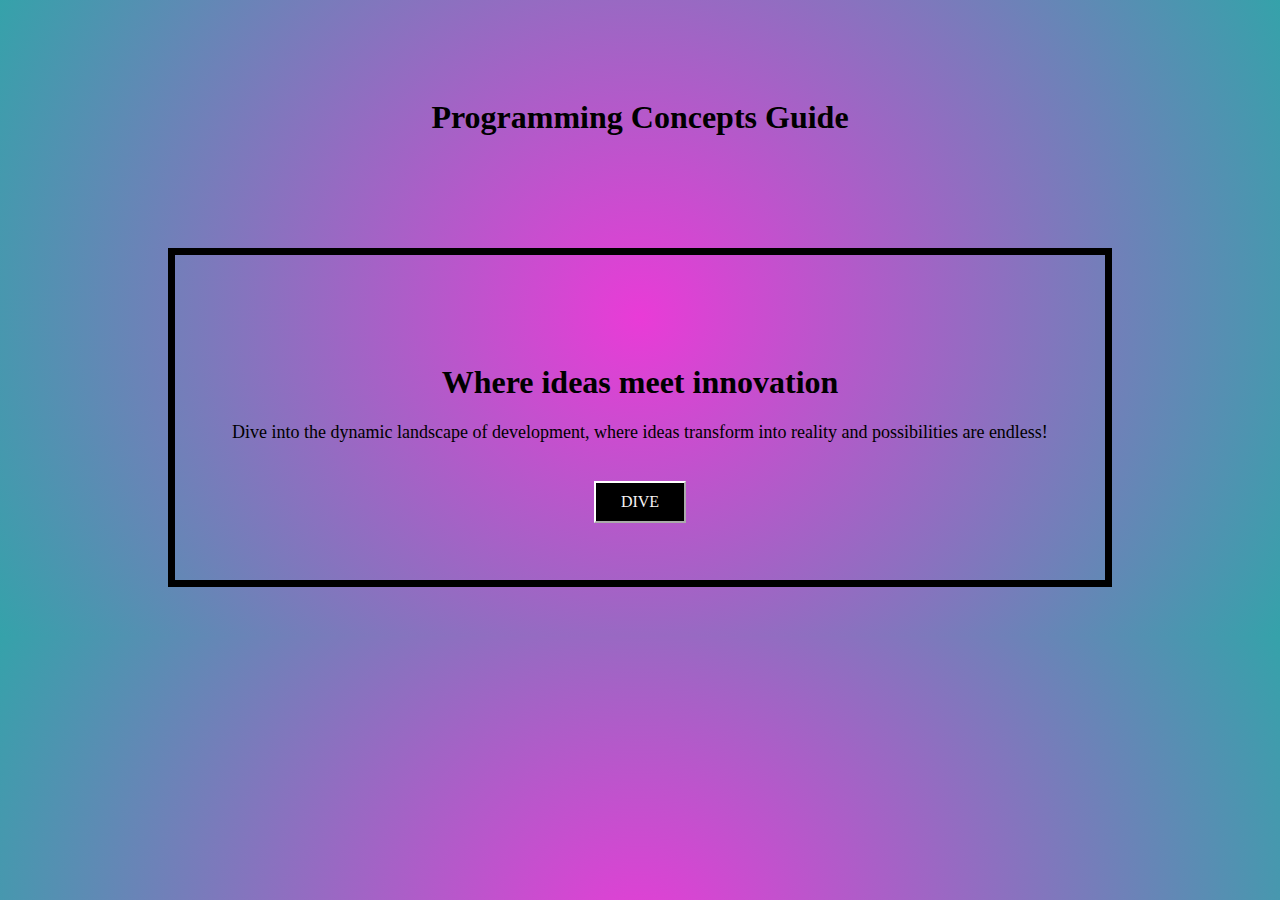
<file: index.html>
<!DOCTYPE html>
<html lang="en">
<head>
    <meta charset="UTF-8">
    <meta name="viewport" content="width=device-width, initial-scale=1.0">
    <title>QR Learn</title>
    <link rel="stylesheet" href="styles.css">
</head>
<body>
    <div><h1>Programming Concepts Guide</h1></div>
   
    <div class ="first">
    <div class="container">
        <h1>Where ideas meet innovation</h1>
        <p id="joke">Dive into the dynamic landscape of development, where ideas transform into reality and possibilities are endless!</p>
    </div>
    <div>
        <button class="btn">DIVE</button>
    </div>
</div> 
<script>
  const btn = document.querySelector('.btn');
  btn.addEventListener('click', function() {
    const pages = [
        'cs.html',
        'ds.html',
        'Functions.html',
        'SBO.html',
        'things.html',
        'things2.html',
        'things3.html'
    ];
    const randomPage = pages[Math.floor(Math.random() * pages.length)];
    window.location.href = randomPage;
});

  </script>
</file>
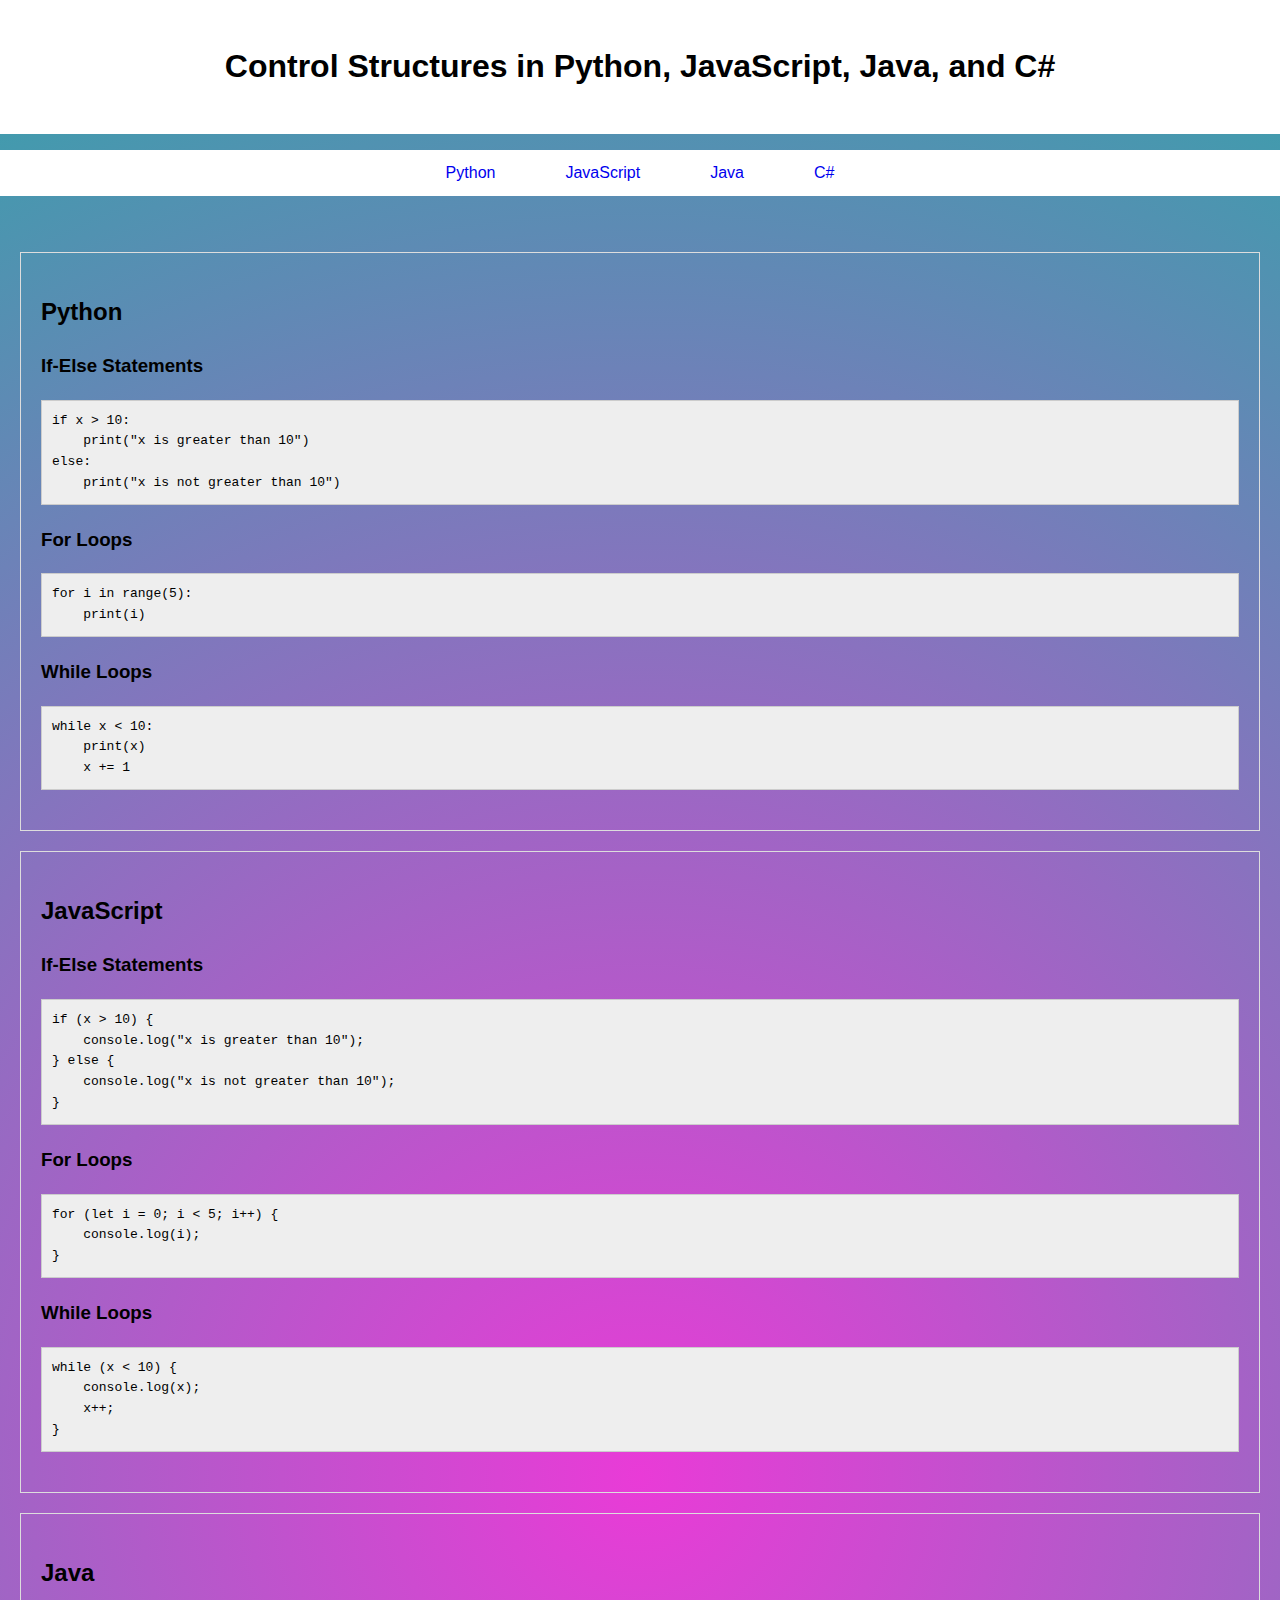
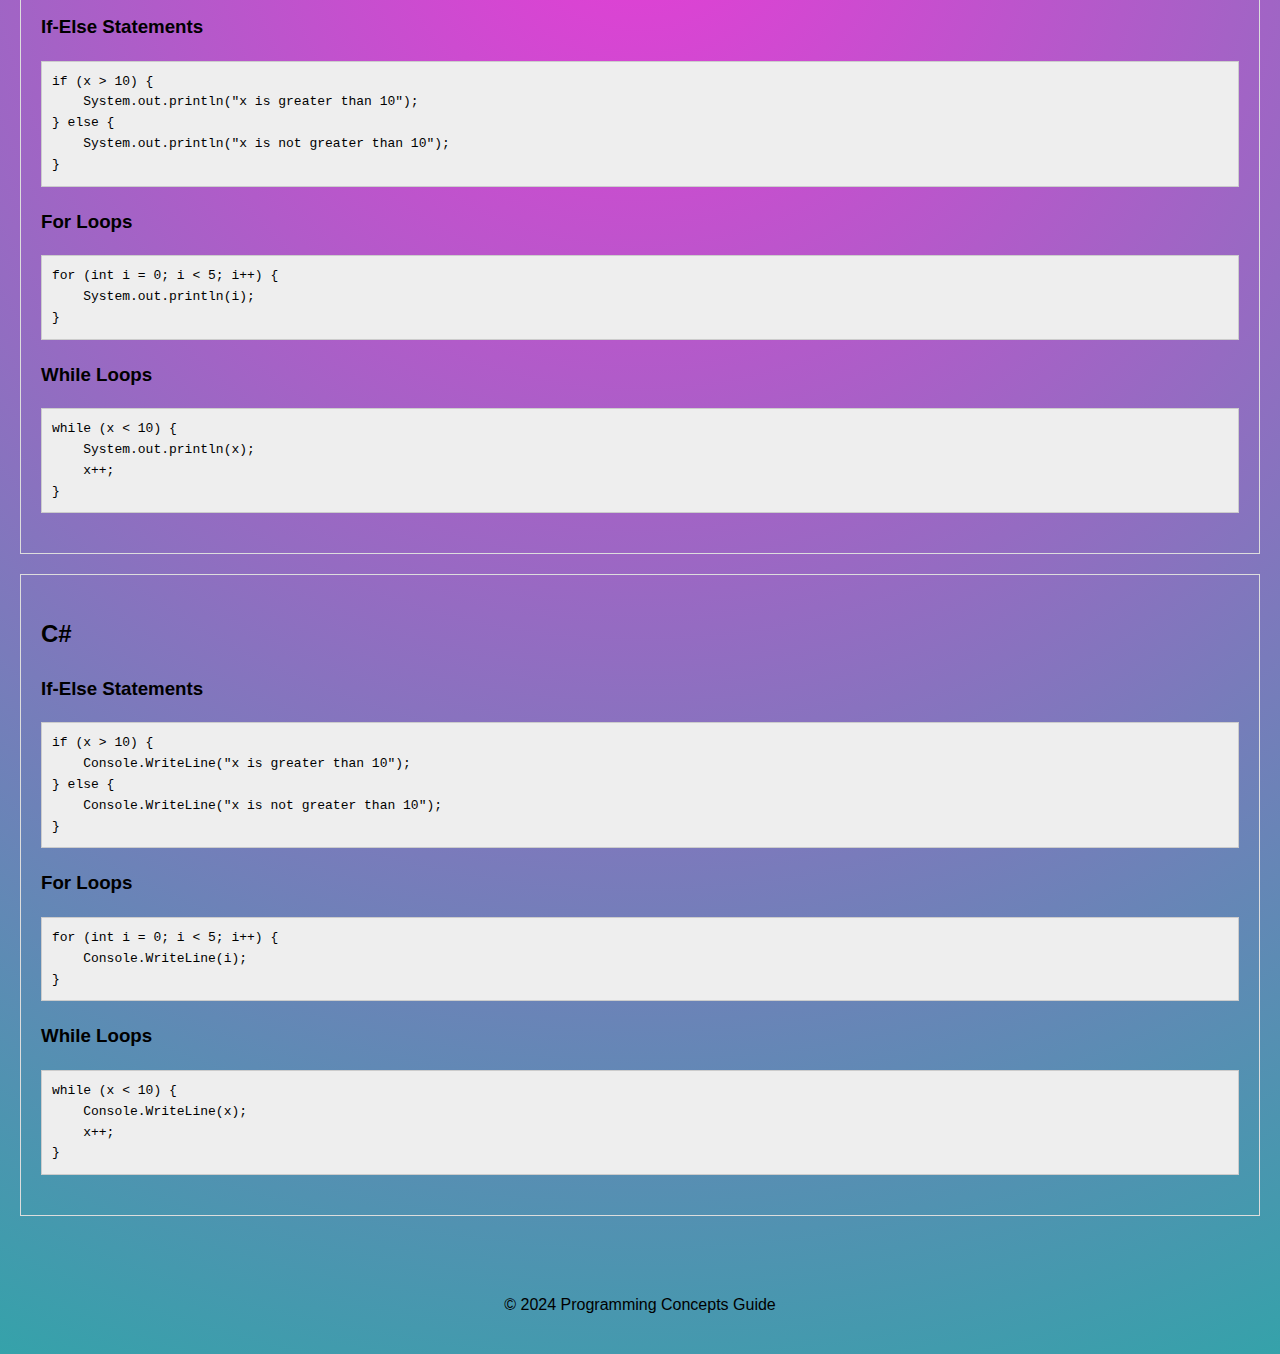
<file: cs.html>
<!DOCTYPE html>
<html lang="en">
<head>
    <meta charset="UTF-8">
    <meta name="viewport" content="width=device-width, initial-scale=1.0">
    <title>Control Structures in Python, JavaScript, Java, and C#</title>
   <link rel="stylesheet" href="all.css">
</head>
<body>
    <header>
        <h1>Control Structures in Python, JavaScript, Java, and C#</h1>
    </header>
    <nav>
        <ul>
            <li><a href="#python">Python</a></li>
            <li><a href="#javascript">JavaScript</a></li>
            <li><a href="#java">Java</a></li>
            <li><a href="#csharp">C#</a></li>
        </ul>
    </nav>
    <main>
        <section id="python">
            <h2>Python</h2>
            <article>
                <h3>If-Else Statements</h3>
                <pre><code>if x > 10:
    print("x is greater than 10")
else:
    print("x is not greater than 10")</code></pre>
            </article>
            <article>
                <h3>For Loops</h3>
                <pre><code>for i in range(5):
    print(i)</code></pre>
            </article>
            <article>
                <h3>While Loops</h3>
                <pre><code>while x < 10:
    print(x)
    x += 1</code></pre>
            </article>
        </section>
        
        <section id="javascript">
            <h2>JavaScript</h2>
            <article>
                <h3>If-Else Statements</h3>
                <pre><code>if (x > 10) {
    console.log("x is greater than 10");
} else {
    console.log("x is not greater than 10");
}</code></pre>
            </article>
            <article>
                <h3>For Loops</h3>
                <pre><code>for (let i = 0; i < 5; i++) {
    console.log(i);
}</code></pre>
            </article>
            <article>
                <h3>While Loops</h3>
                <pre><code>while (x < 10) {
    console.log(x);
    x++;
}</code></pre>
            </article>
        </section>
        
        <section id="java">
            <h2>Java</h2>
            <article>
                <h3>If-Else Statements</h3>
                <pre><code>if (x > 10) {
    System.out.println("x is greater than 10");
} else {
    System.out.println("x is not greater than 10");
}</code></pre>
            </article>
            <article>
                <h3>For Loops</h3>
                <pre><code>for (int i = 0; i < 5; i++) {
    System.out.println(i);
}</code></pre>
            </article>
            <article>
                <h3>While Loops</h3>
                <pre><code>while (x < 10) {
    System.out.println(x);
    x++;
}</code></pre>
            </article>
        </section>
        
        <section id="csharp">
            <h2>C#</h2>
            <article>
                <h3>If-Else Statements</h3>
                <pre><code>if (x > 10) {
    Console.WriteLine("x is greater than 10");
} else {
    Console.WriteLine("x is not greater than 10");
}</code></pre>
            </article>
            <article>
                <h3>For Loops</h3>
                <pre><code>for (int i = 0; i < 5; i++) {
    Console.WriteLine(i);
}</code></pre>
            </article>
            <article>
                <h3>While Loops</h3>
                <pre><code>while (x < 10) {
    Console.WriteLine(x);
    x++;
}</code></pre>
            </article>
        </section>
    </main>
    <footer>
        <p>&copy; 2024 Programming Concepts Guide</p>
    </footer>
</body>
</html>
</file>
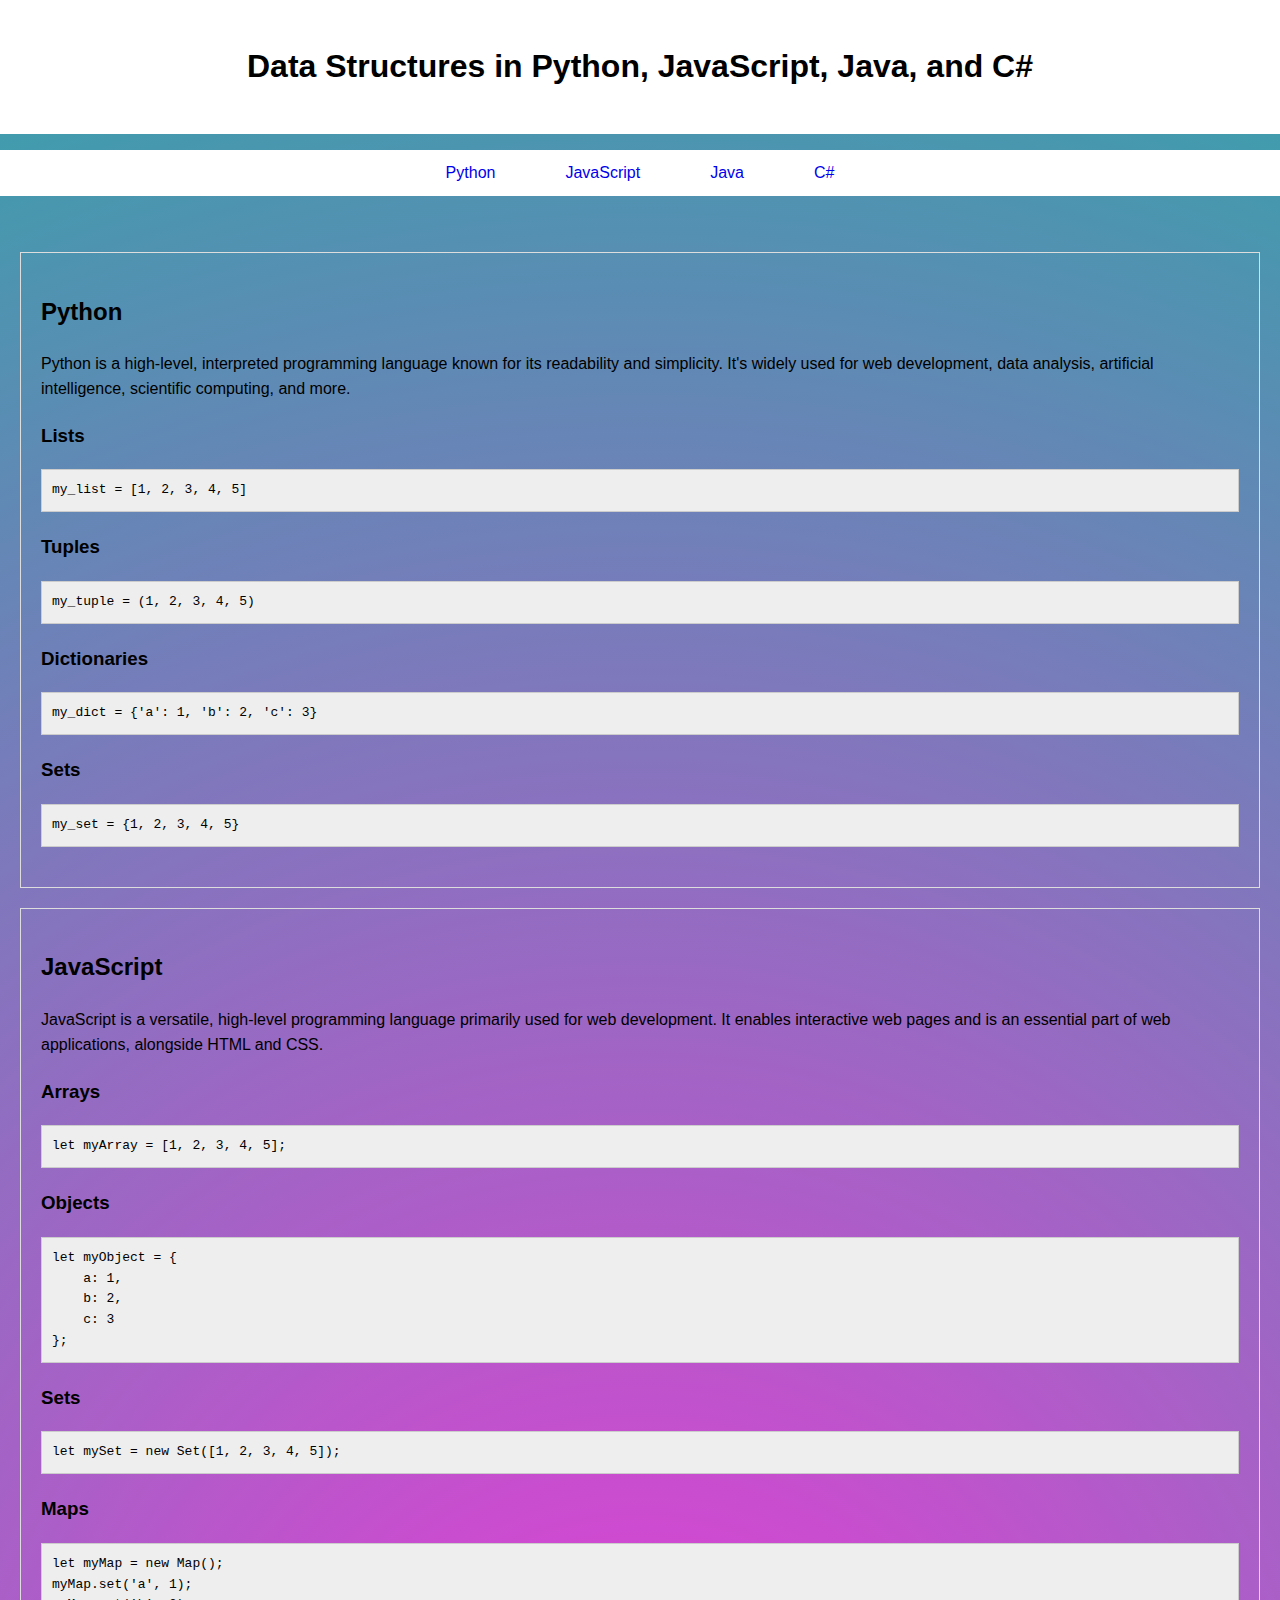
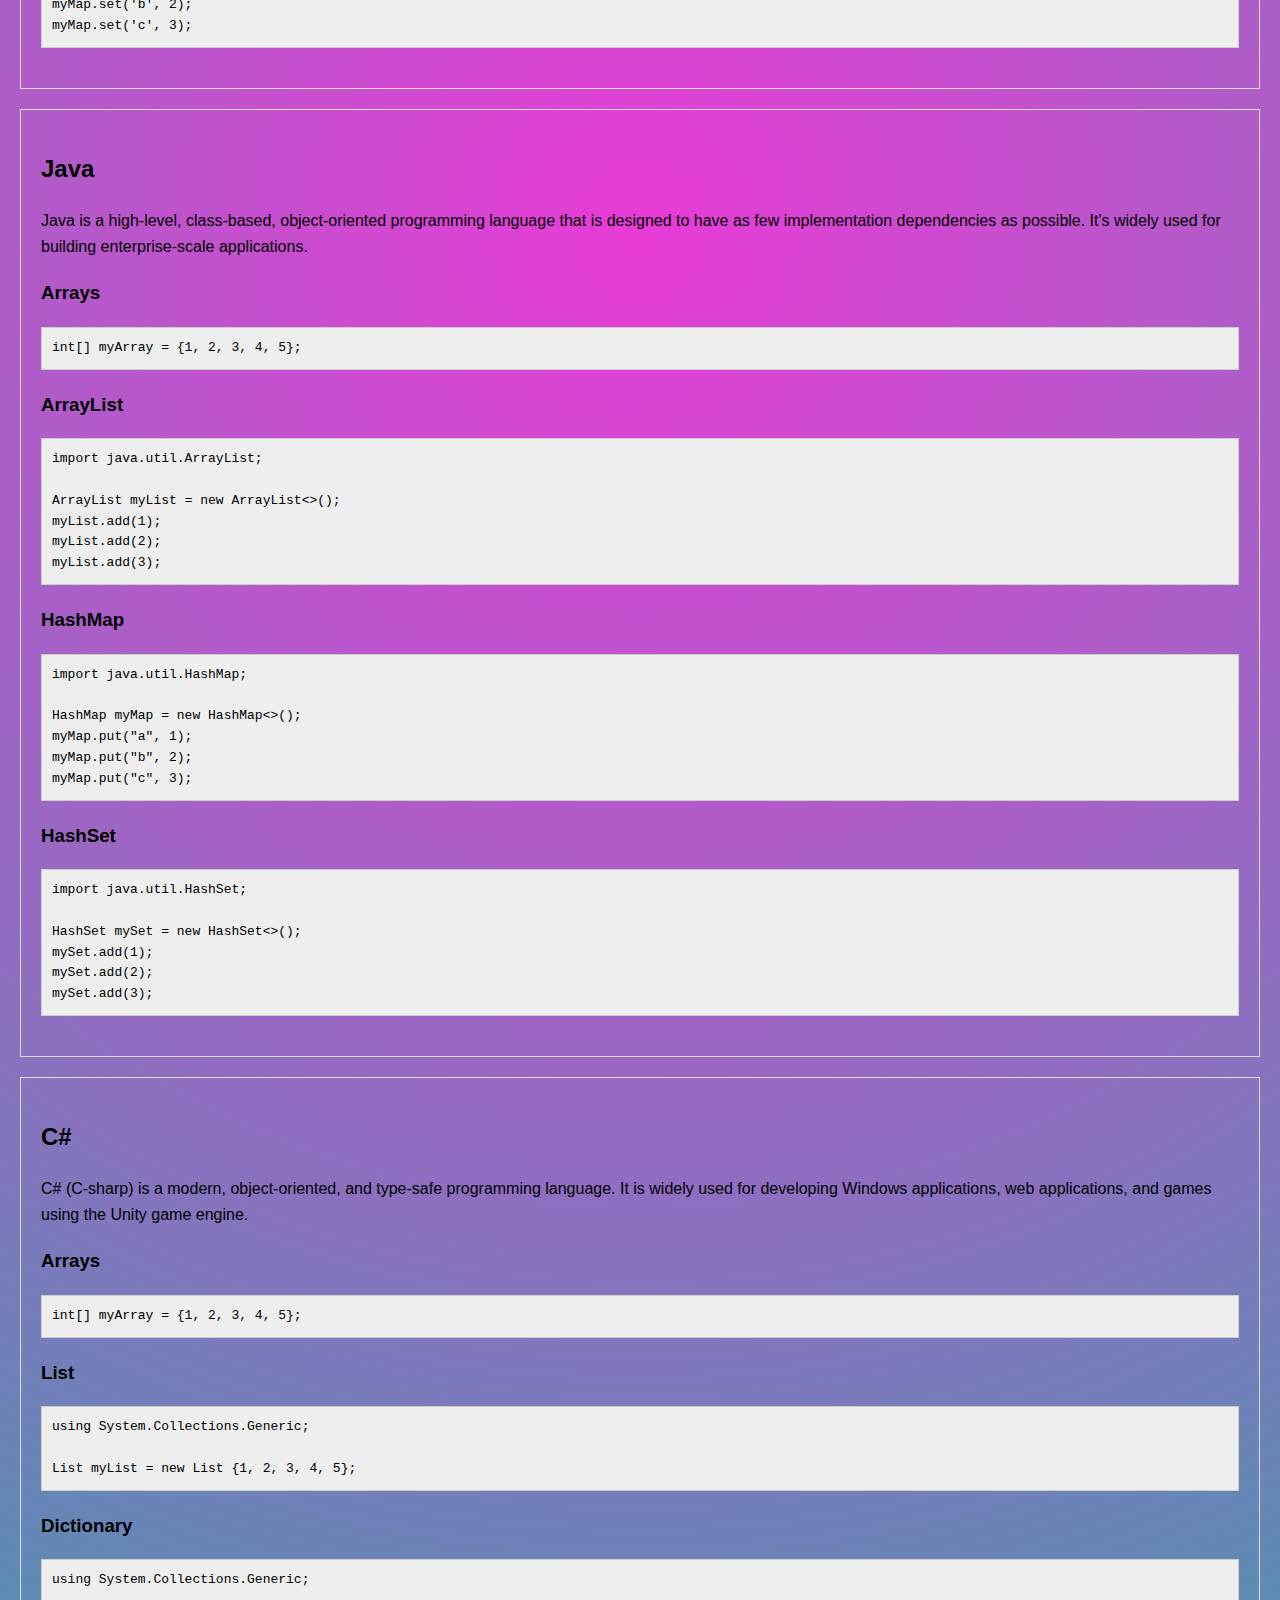
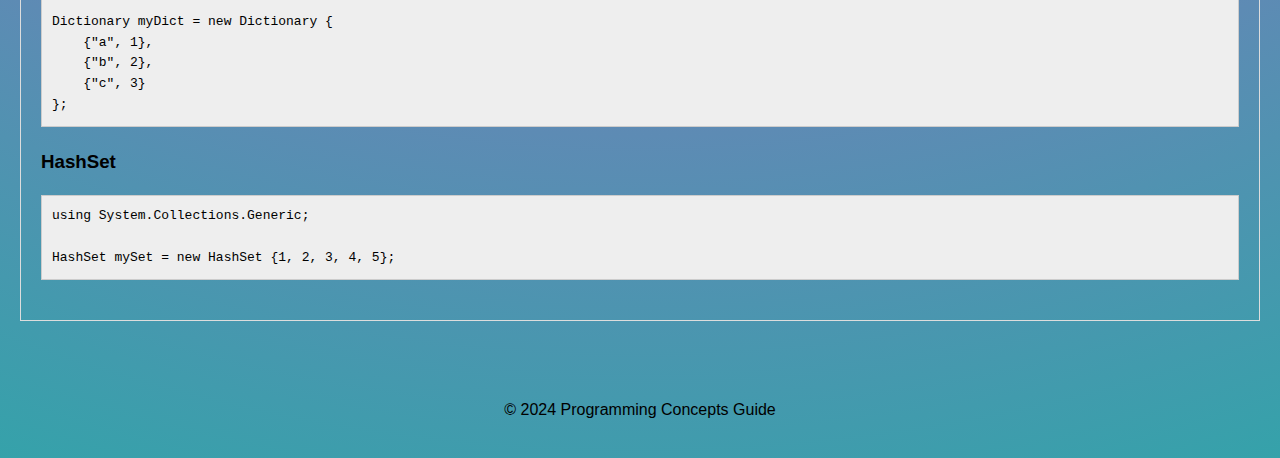
<file: ds.html>
<!DOCTYPE html>
<html lang="en">
<head>
    <meta charset="UTF-8">
    <meta name="viewport" content="width=device-width, initial-scale=1.0">
    <title>Data Structures in Python, JavaScript, Java, and C#</title>
    <link rel="stylesheet" href="all.css">
</head>
<body>
    <header>
        <h1>Data Structures in Python, JavaScript, Java, and C#</h1>
    </header>
    <nav>
        <ul>
            <li><a href="#python">Python</a></li>
            <li><a href="#javascript">JavaScript</a></li>
            <li><a href="#java">Java</a></li>
            <li><a href="#csharp">C#</a></li>
        </ul>
    </nav>
    <main>
        <section id="python">
            <h2>Python</h2>
            <p>Python is a high-level, interpreted programming language known for its readability and simplicity. It's widely used for web development, data analysis, artificial intelligence, scientific computing, and more.</p>
            <article>
                <h3>Lists</h3>
                <pre><code>my_list = [1, 2, 3, 4, 5]</code></pre>
            </article>
            <article>
                <h3>Tuples</h3>
                <pre><code>my_tuple = (1, 2, 3, 4, 5)</code></pre>
            </article>
            <article>
                <h3>Dictionaries</h3>
                <pre><code>my_dict = {'a': 1, 'b': 2, 'c': 3}</code></pre>
            </article>
            <article>
                <h3>Sets</h3>
                <pre><code>my_set = {1, 2, 3, 4, 5}</code></pre>
            </article>
        </section>
        
        <section id="javascript">
            <h2>JavaScript</h2>
            <p>JavaScript is a versatile, high-level programming language primarily used for web development. It enables interactive web pages and is an essential part of web applications, alongside HTML and CSS.</p>
            <article>
                <h3>Arrays</h3>
                <pre><code>let myArray = [1, 2, 3, 4, 5];</code></pre>
            </article>
            <article>
                <h3>Objects</h3>
                <pre><code>let myObject = {
    a: 1,
    b: 2,
    c: 3
};</code></pre>
            </article>
            <article>
                <h3>Sets</h3>
                <pre><code>let mySet = new Set([1, 2, 3, 4, 5]);</code></pre>
            </article>
            <article>
                <h3>Maps</h3>
                <pre><code>let myMap = new Map();
myMap.set('a', 1);
myMap.set('b', 2);
myMap.set('c', 3);</code></pre>
            </article>
        </section>
        
        <section id="java">
            <h2>Java</h2>
            <p>Java is a high-level, class-based, object-oriented programming language that is designed to have as few implementation dependencies as possible. It's widely used for building enterprise-scale applications.</p>
            <article>
                <h3>Arrays</h3>
                <pre><code>int[] myArray = {1, 2, 3, 4, 5};</code></pre>
            </article>
            <article>
                <h3>ArrayList</h3>
                <pre><code>import java.util.ArrayList;

ArrayList<Integer> myList = new ArrayList<>();
myList.add(1);
myList.add(2);
myList.add(3);</code></pre>
            </article>
            <article>
                <h3>HashMap</h3>
                <pre><code>import java.util.HashMap;

HashMap<String, Integer> myMap = new HashMap<>();
myMap.put("a", 1);
myMap.put("b", 2);
myMap.put("c", 3);</code></pre>
            </article>
            <article>
                <h3>HashSet</h3>
                <pre><code>import java.util.HashSet;

HashSet<Integer> mySet = new HashSet<>();
mySet.add(1);
mySet.add(2);
mySet.add(3);</code></pre>
            </article>
        </section>
        
        <section id="csharp">
            <h2>C#</h2>
            <p>C# (C-sharp) is a modern, object-oriented, and type-safe programming language. It is widely used for developing Windows applications, web applications, and games using the Unity game engine.</p>
            <article>
                <h3>Arrays</h3>
                <pre><code>int[] myArray = {1, 2, 3, 4, 5};</code></pre>
            </article>
            <article>
                <h3>List</h3>
                <pre><code>using System.Collections.Generic;

List<int> myList = new List<int> {1, 2, 3, 4, 5};</code></pre>
            </article>
            <article>
                <h3>Dictionary</h3>
                <pre><code>using System.Collections.Generic;

Dictionary<string, int> myDict = new Dictionary<string, int> {
    {"a", 1},
    {"b", 2},
    {"c", 3}
};</code></pre>
            </article>
            <article>
                <h3>HashSet</h3>
                <pre><code>using System.Collections.Generic;

HashSet<int> mySet = new HashSet<int> {1, 2, 3, 4, 5};</code></pre>
            </article>
        </section>
    </main>
    <footer>
        <p>&copy; 2024 Programming Concepts Guide</p>
    </footer>
</body>
</html>
</file>
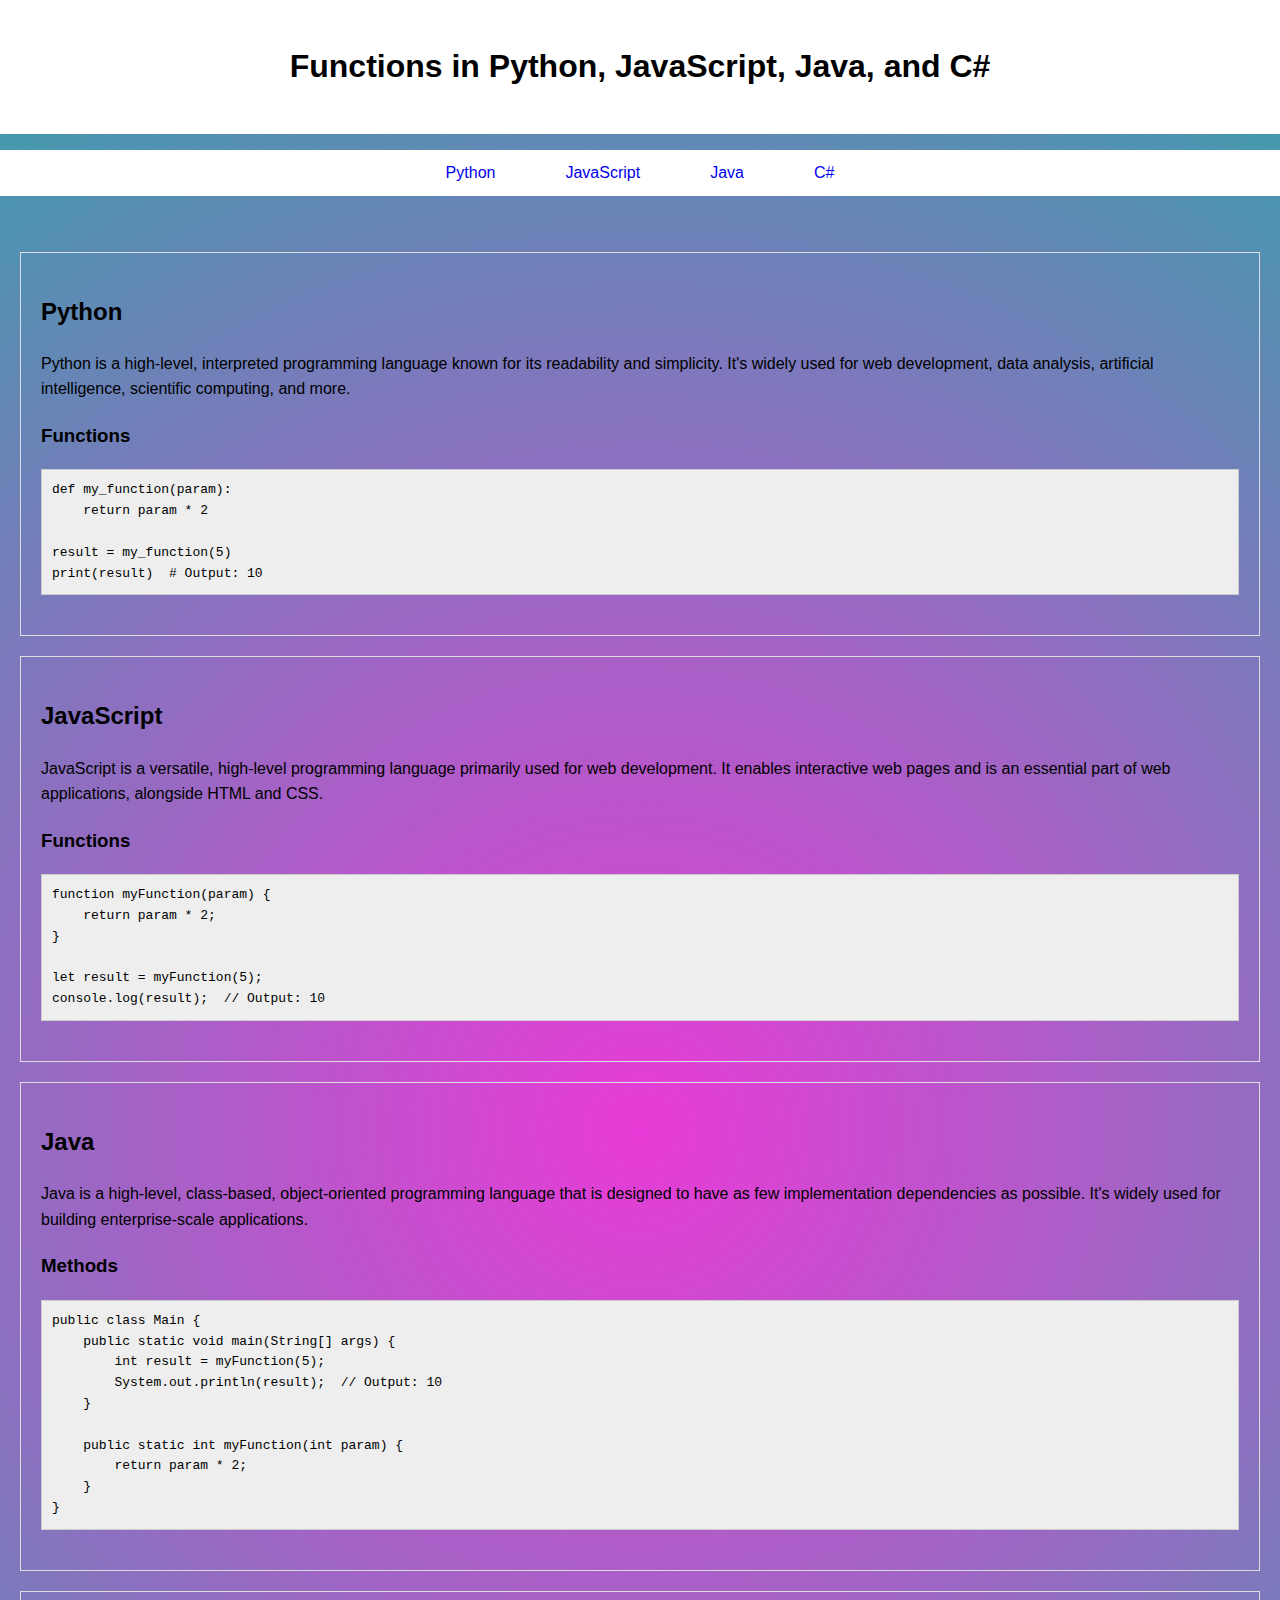
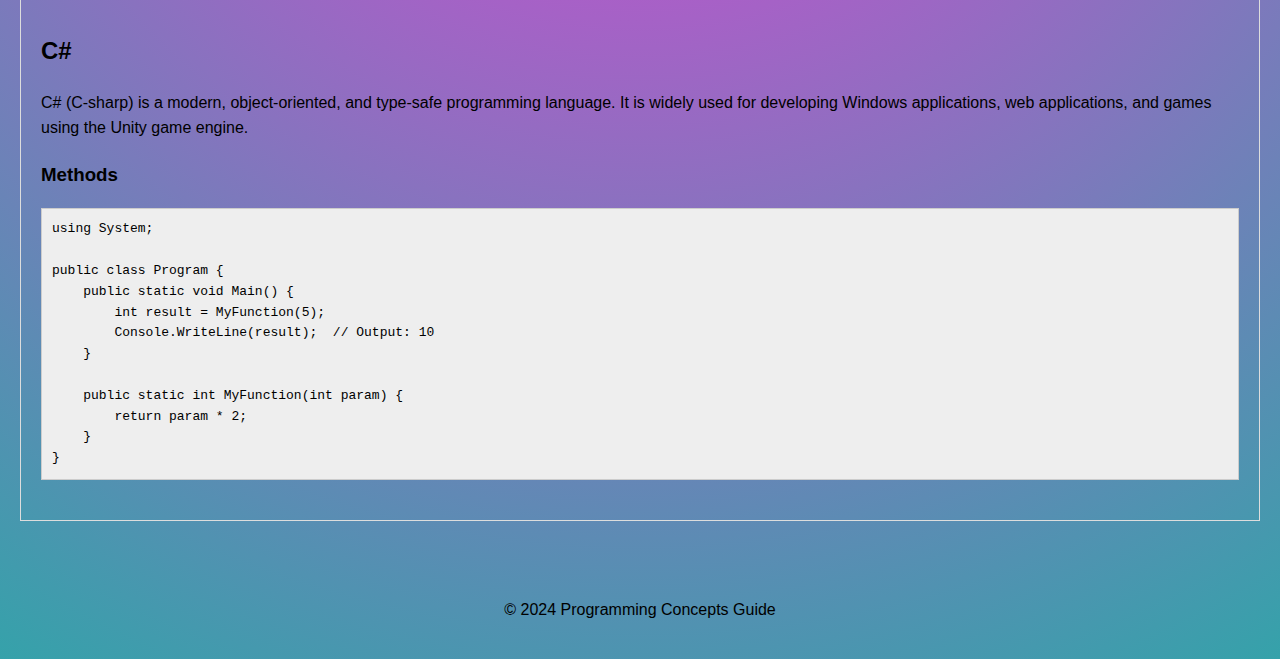
<file: Functions.html>
<!DOCTYPE html>
<html lang="en">
<head>
    <meta charset="UTF-8">
    <meta name="viewport" content="width=device-width, initial-scale=1.0">
    <title>Functions in Python, JavaScript, Java, and C#</title>
    <link rel="stylesheet" href="all.css">
</head>
<body>
    <header>
        <h1>Functions in Python, JavaScript, Java, and C#</h1>
    </header>
    <nav>
        <ul>
            <li><a href="#python">Python</a></li>
            <li><a href="#javascript">JavaScript</a></li>
            <li><a href="#java">Java</a></li>
            <li><a href="#csharp">C#</a></li>
        </ul>
    </nav>
    <main>
        <section id="python">
            <h2>Python</h2>
            <p>Python is a high-level, interpreted programming language known for its readability and simplicity. It's widely used for web development, data analysis, artificial intelligence, scientific computing, and more.</p>
            <article>
                <h3>Functions</h3>
                <pre><code>def my_function(param):
    return param * 2

result = my_function(5)
print(result)  # Output: 10</code></pre>
            </article>
        </section>
        
        <section id="javascript">
            <h2>JavaScript</h2>
            <p>JavaScript is a versatile, high-level programming language primarily used for web development. It enables interactive web pages and is an essential part of web applications, alongside HTML and CSS.</p>
            <article>
                <h3>Functions</h3>
                <pre><code>function myFunction(param) {
    return param * 2;
}

let result = myFunction(5);
console.log(result);  // Output: 10</code></pre>
            </article>
        </section>
        
        <section id="java">
            <h2>Java</h2>
            <p>Java is a high-level, class-based, object-oriented programming language that is designed to have as few implementation dependencies as possible. It's widely used for building enterprise-scale applications.</p>
            <article>
                <h3>Methods</h3>
                <pre><code>public class Main {
    public static void main(String[] args) {
        int result = myFunction(5);
        System.out.println(result);  // Output: 10
    }

    public static int myFunction(int param) {
        return param * 2;
    }
}</code></pre>
            </article>
        </section>
        
        <section id="csharp">
            <h2>C#</h2>
            <p>C# (C-sharp) is a modern, object-oriented, and type-safe programming language. It is widely used for developing Windows applications, web applications, and games using the Unity game engine.</p>
            <article>
                <h3>Methods</h3>
                <pre><code>using System;

public class Program {
    public static void Main() {
        int result = MyFunction(5);
        Console.WriteLine(result);  // Output: 10
    }

    public static int MyFunction(int param) {
        return param * 2;
    }
}</code></pre>
            </article>
        </section>
    </main>
    <footer>
        <p>&copy; 2024 Programming Concepts Guide</p>
    </footer>
</body>
</html>
</file>
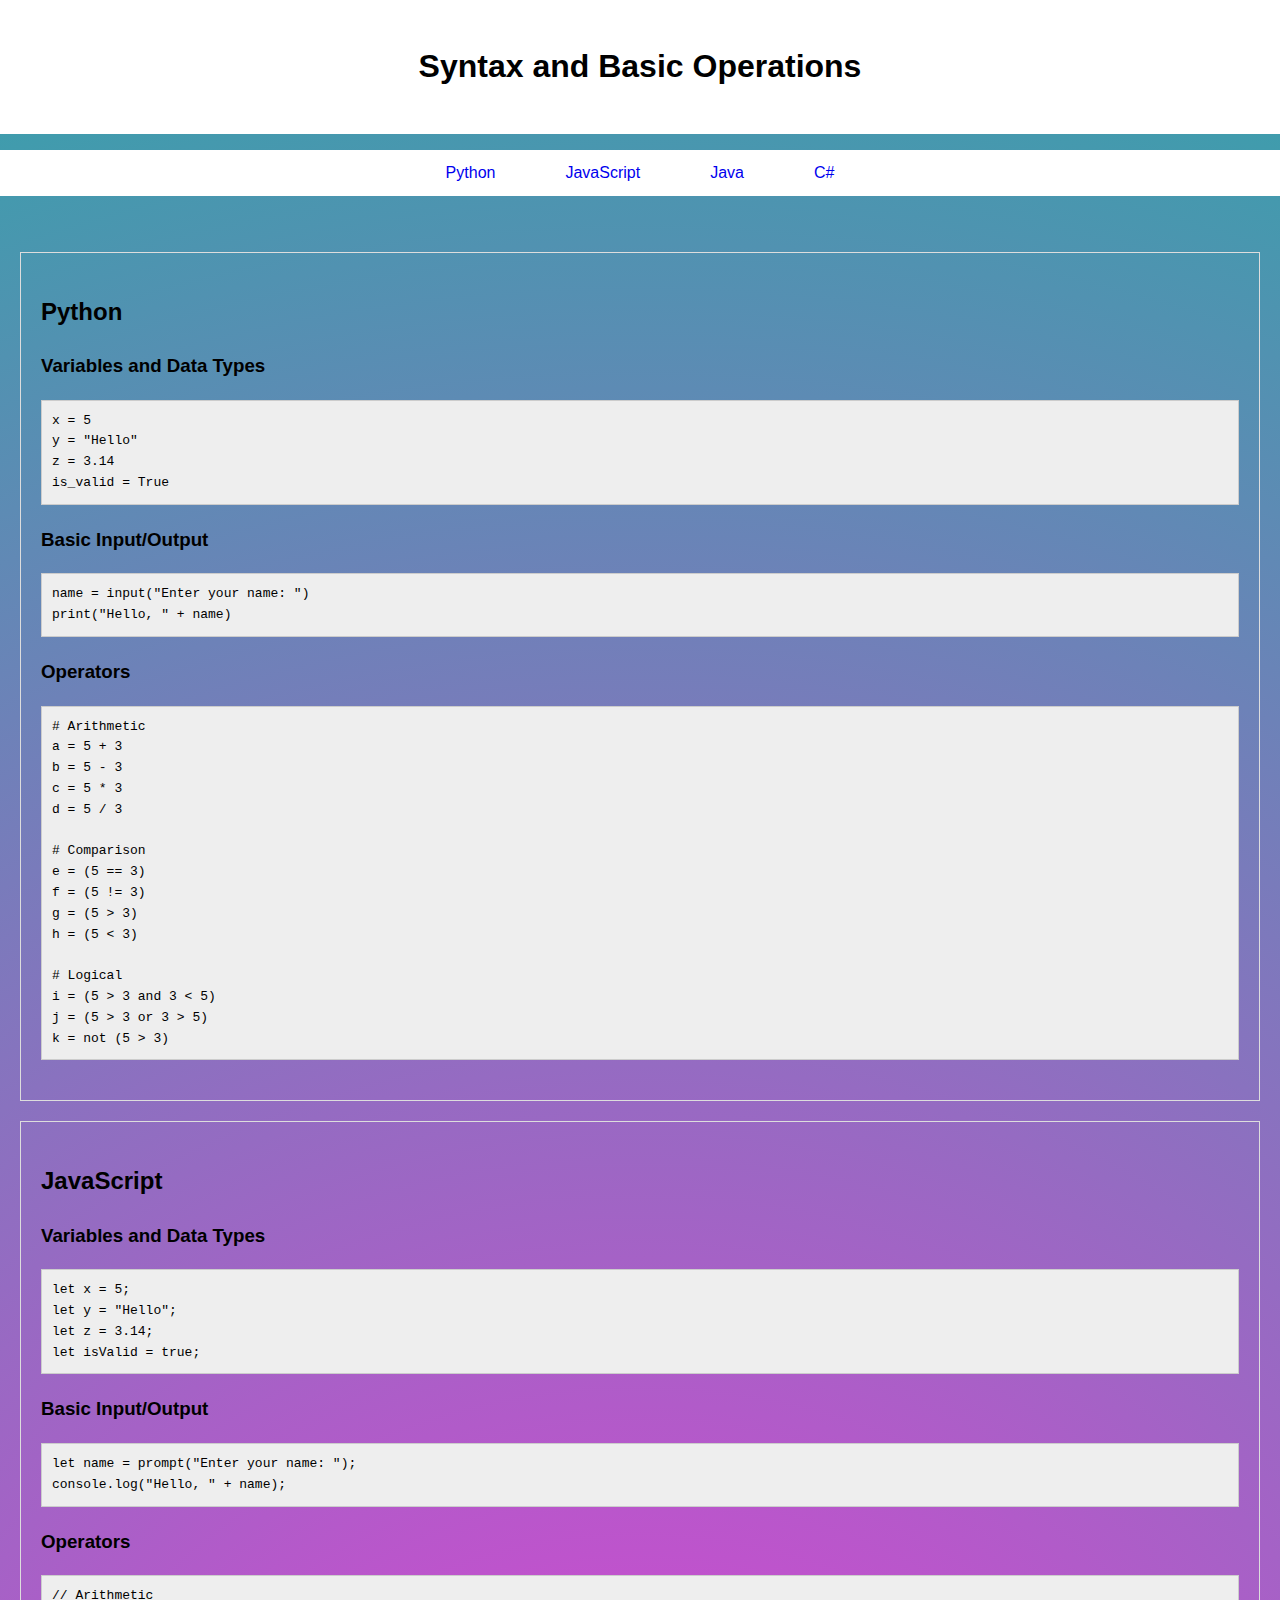
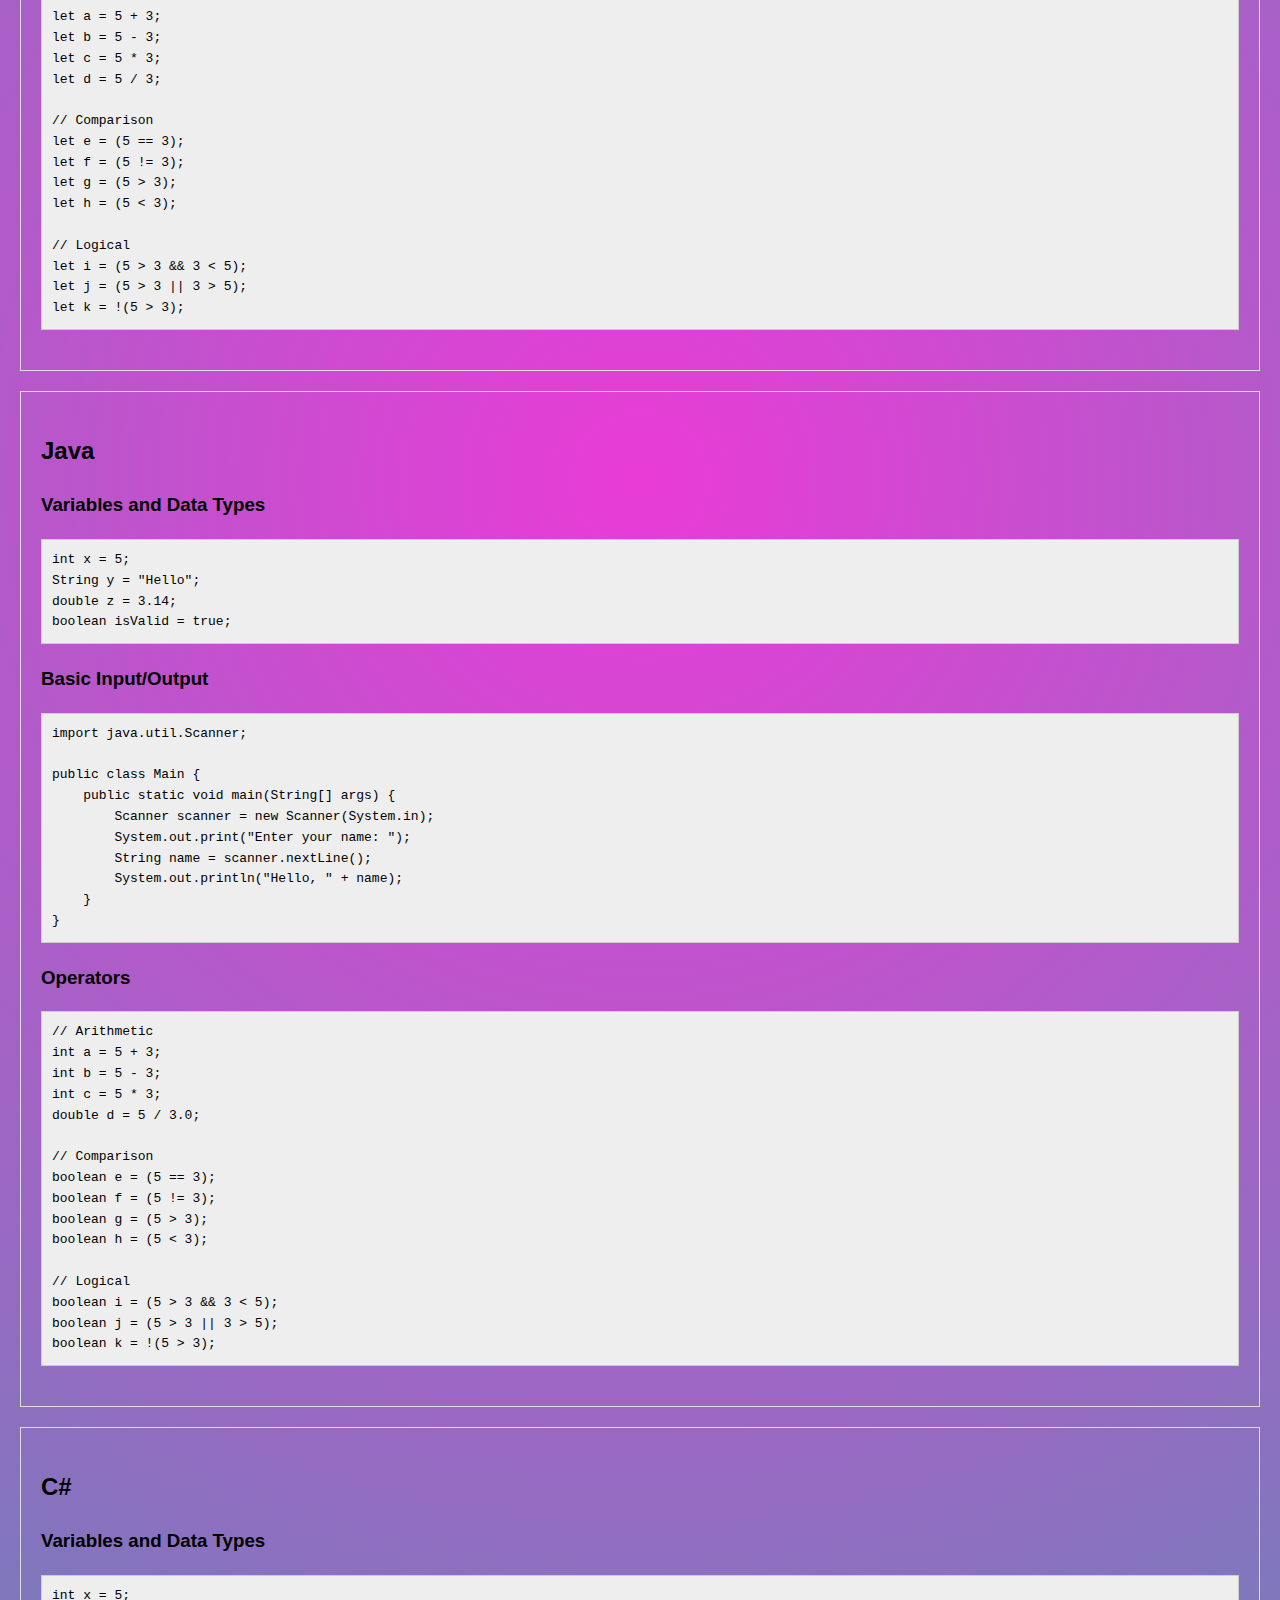
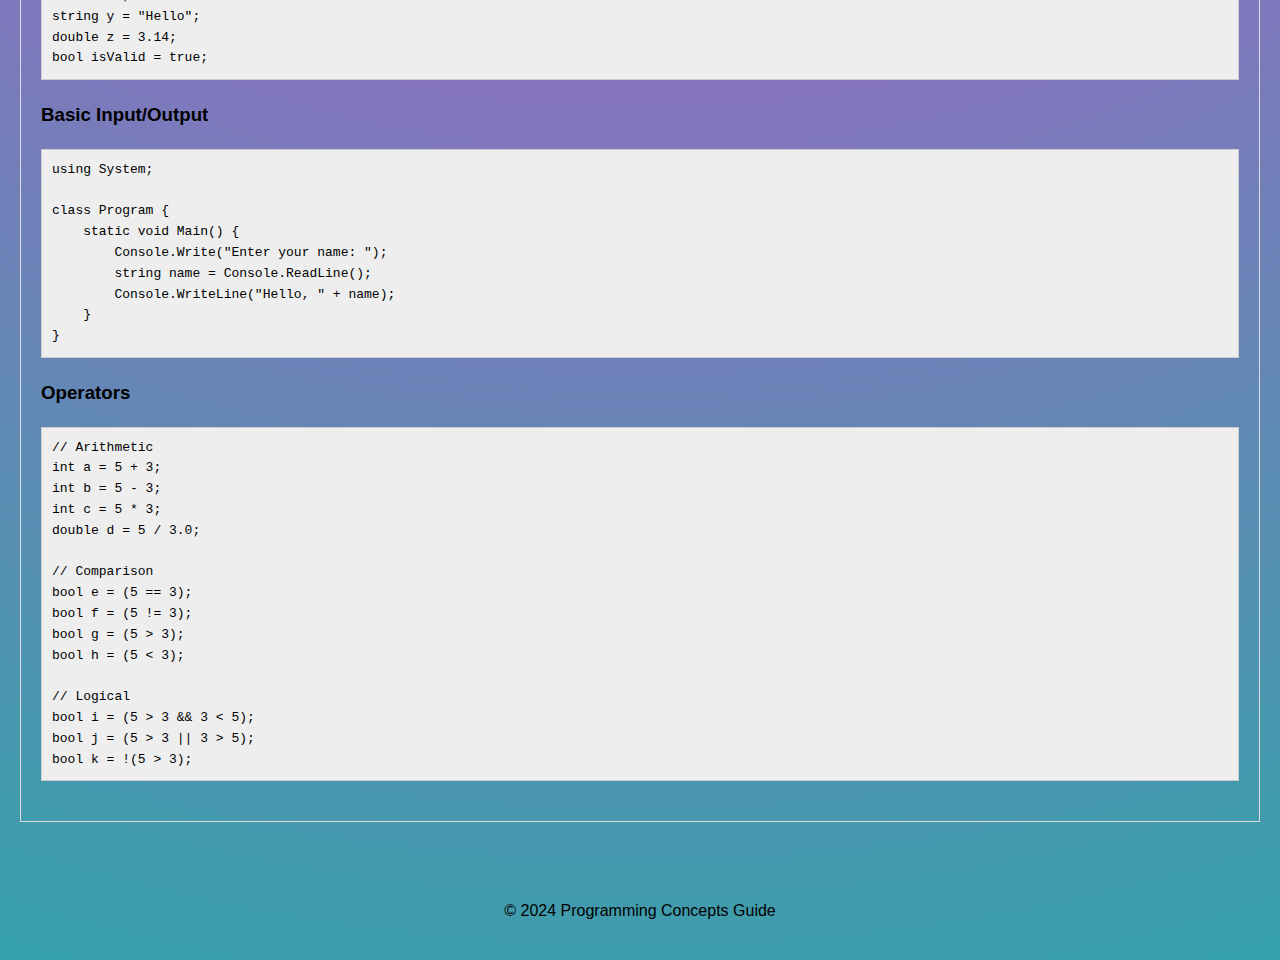
<file: SBO.html>
<!DOCTYPE html>
<html lang="en">
<head>
    <meta charset="UTF-8">
    <meta name="viewport" content="width=device-width, initial-scale=1.0">
    <title>Syntax and Basic Operations</title>
    <link rel="stylesheet" href="all.css">
</head>
<body>
    <header>
        <h1>Syntax and Basic Operations</h1>
    </header>
    <nav>
        <ul>
            <li><a href="#python">Python</a></li>
            <li><a href="#javascript">JavaScript</a></li>
            <li><a href="#java">Java</a></li>
            <li><a href="#csharp">C#</a></li>
        </ul>
    </nav>
    <main>
        <section id="python">
            <h2>Python</h2>
            <article>
                <h3>Variables and Data Types</h3>
                <pre><code>x = 5
y = "Hello"
z = 3.14
is_valid = True</code></pre>
            </article>
            <article>
                <h3>Basic Input/Output</h3>
                <pre><code>name = input("Enter your name: ")
print("Hello, " + name)</code></pre>
            </article>
            <article>
                <h3>Operators</h3>
                <pre><code># Arithmetic
a = 5 + 3
b = 5 - 3
c = 5 * 3
d = 5 / 3

# Comparison
e = (5 == 3)
f = (5 != 3)
g = (5 > 3)
h = (5 < 3)

# Logical
i = (5 > 3 and 3 < 5)
j = (5 > 3 or 3 > 5)
k = not (5 > 3)</code></pre>
            </article>
        </section>
        
        <section id="javascript">
            <h2>JavaScript</h2>
            <article>
                <h3>Variables and Data Types</h3>
                <pre><code>let x = 5;
let y = "Hello";
let z = 3.14;
let isValid = true;</code></pre>
            </article>
            <article>
                <h3>Basic Input/Output</h3>
                <pre><code>let name = prompt("Enter your name: ");
console.log("Hello, " + name);</code></pre>
            </article>
            <article>
                <h3>Operators</h3>
                <pre><code>// Arithmetic
let a = 5 + 3;
let b = 5 - 3;
let c = 5 * 3;
let d = 5 / 3;

// Comparison
let e = (5 == 3);
let f = (5 != 3);
let g = (5 > 3);
let h = (5 < 3);

// Logical
let i = (5 > 3 && 3 < 5);
let j = (5 > 3 || 3 > 5);
let k = !(5 > 3);</code></pre>
            </article>
        </section>
        
        <section id="java">
            <h2>Java</h2>
            <article>
                <h3>Variables and Data Types</h3>
                <pre><code>int x = 5;
String y = "Hello";
double z = 3.14;
boolean isValid = true;</code></pre>
            </article>
            <article>
                <h3>Basic Input/Output</h3>
                <pre><code>import java.util.Scanner;

public class Main {
    public static void main(String[] args) {
        Scanner scanner = new Scanner(System.in);
        System.out.print("Enter your name: ");
        String name = scanner.nextLine();
        System.out.println("Hello, " + name);
    }
}</code></pre>
            </article>
            <article>
                <h3>Operators</h3>
                <pre><code>// Arithmetic
int a = 5 + 3;
int b = 5 - 3;
int c = 5 * 3;
double d = 5 / 3.0;

// Comparison
boolean e = (5 == 3);
boolean f = (5 != 3);
boolean g = (5 > 3);
boolean h = (5 < 3);

// Logical
boolean i = (5 > 3 && 3 < 5);
boolean j = (5 > 3 || 3 > 5);
boolean k = !(5 > 3);</code></pre>
            </article>
        </section>
        
        <section id="csharp">
            <h2>C#</h2>
            <article>
                <h3>Variables and Data Types</h3>
                <pre><code>int x = 5;
string y = "Hello";
double z = 3.14;
bool isValid = true;</code></pre>
            </article>
            <article>
                <h3>Basic Input/Output</h3>
                <pre><code>using System;

class Program {
    static void Main() {
        Console.Write("Enter your name: ");
        string name = Console.ReadLine();
        Console.WriteLine("Hello, " + name);
    }
}</code></pre>
            </article>
            <article>
                <h3>Operators</h3>
                <pre><code>// Arithmetic
int a = 5 + 3;
int b = 5 - 3;
int c = 5 * 3;
double d = 5 / 3.0;

// Comparison
bool e = (5 == 3);
bool f = (5 != 3);
bool g = (5 > 3);
bool h = (5 < 3);

// Logical
bool i = (5 > 3 && 3 < 5);
bool j = (5 > 3 || 3 > 5);
bool k = !(5 > 3);</code></pre>
            </article>
        </section>
    </main>
    <footer>
        <p>&copy; 2024 Programming Concepts Guide</p>
    </footer>
</body>
</html>
</file>
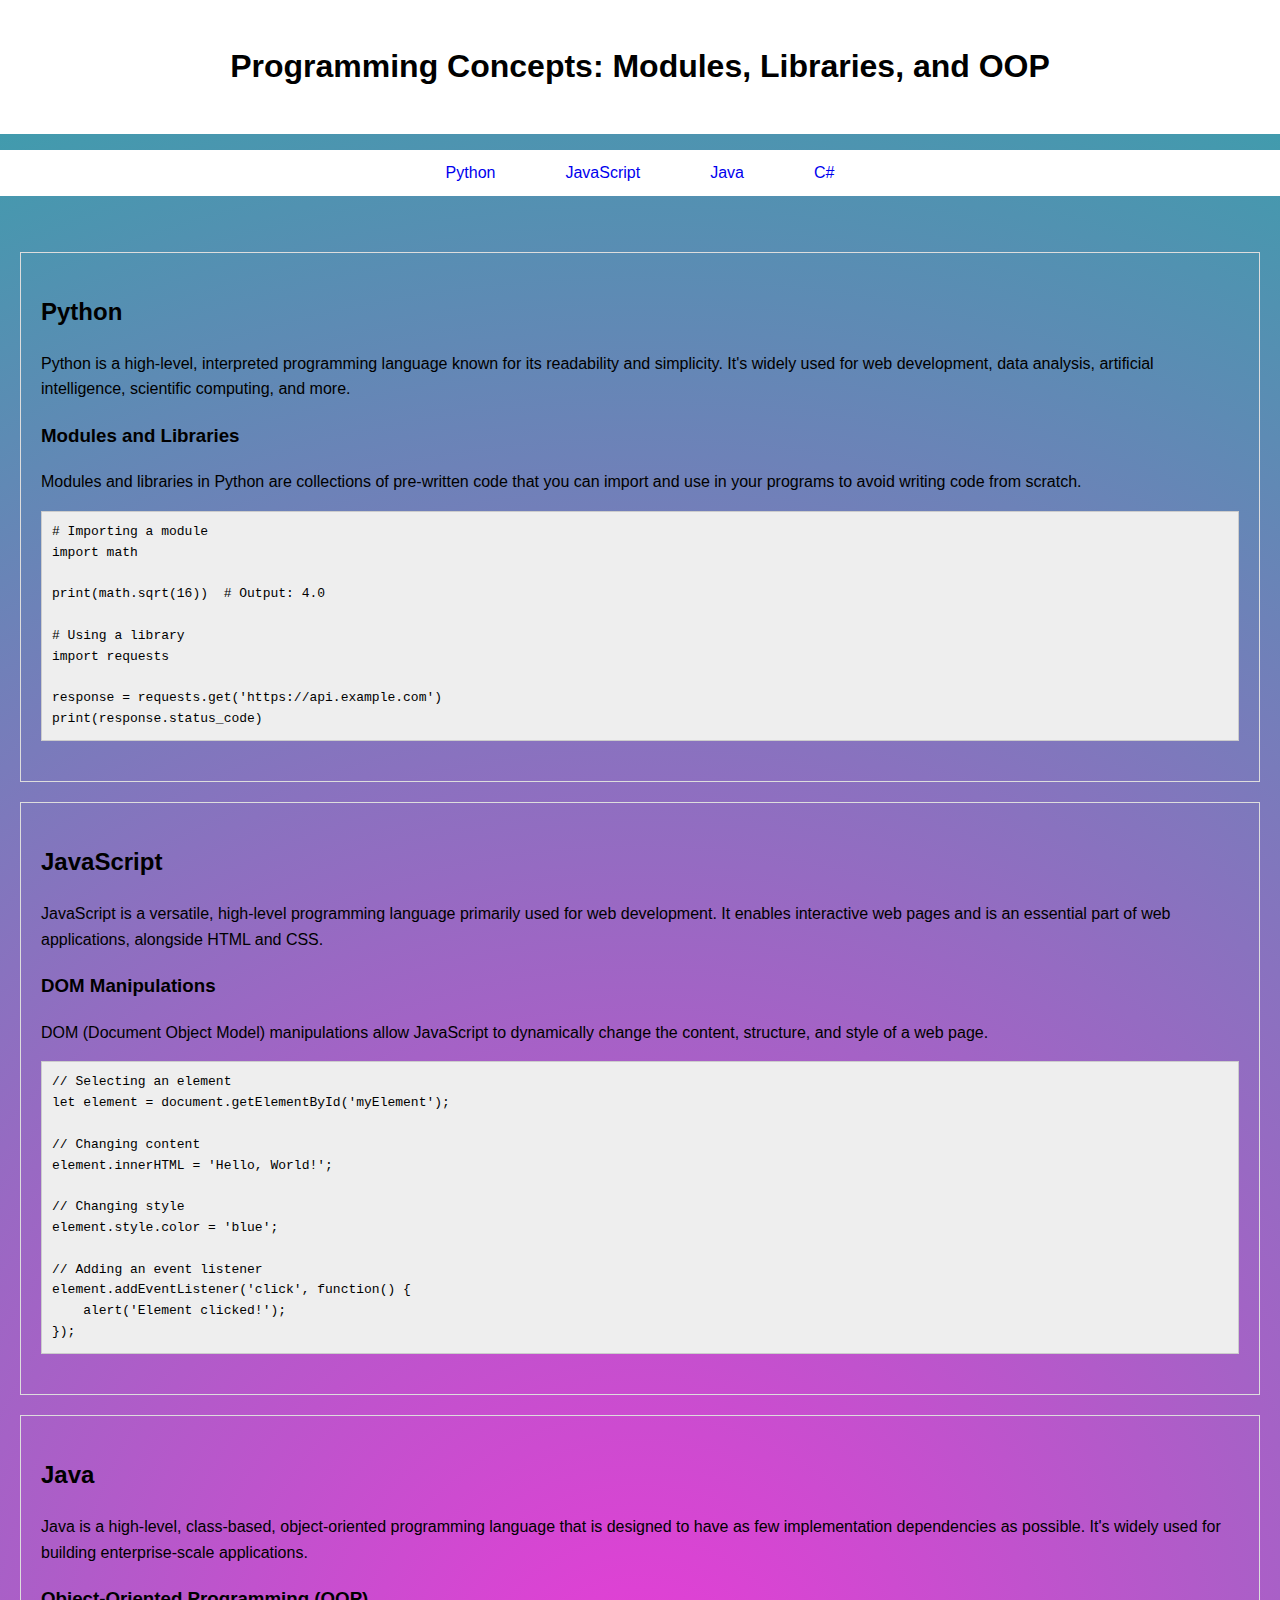
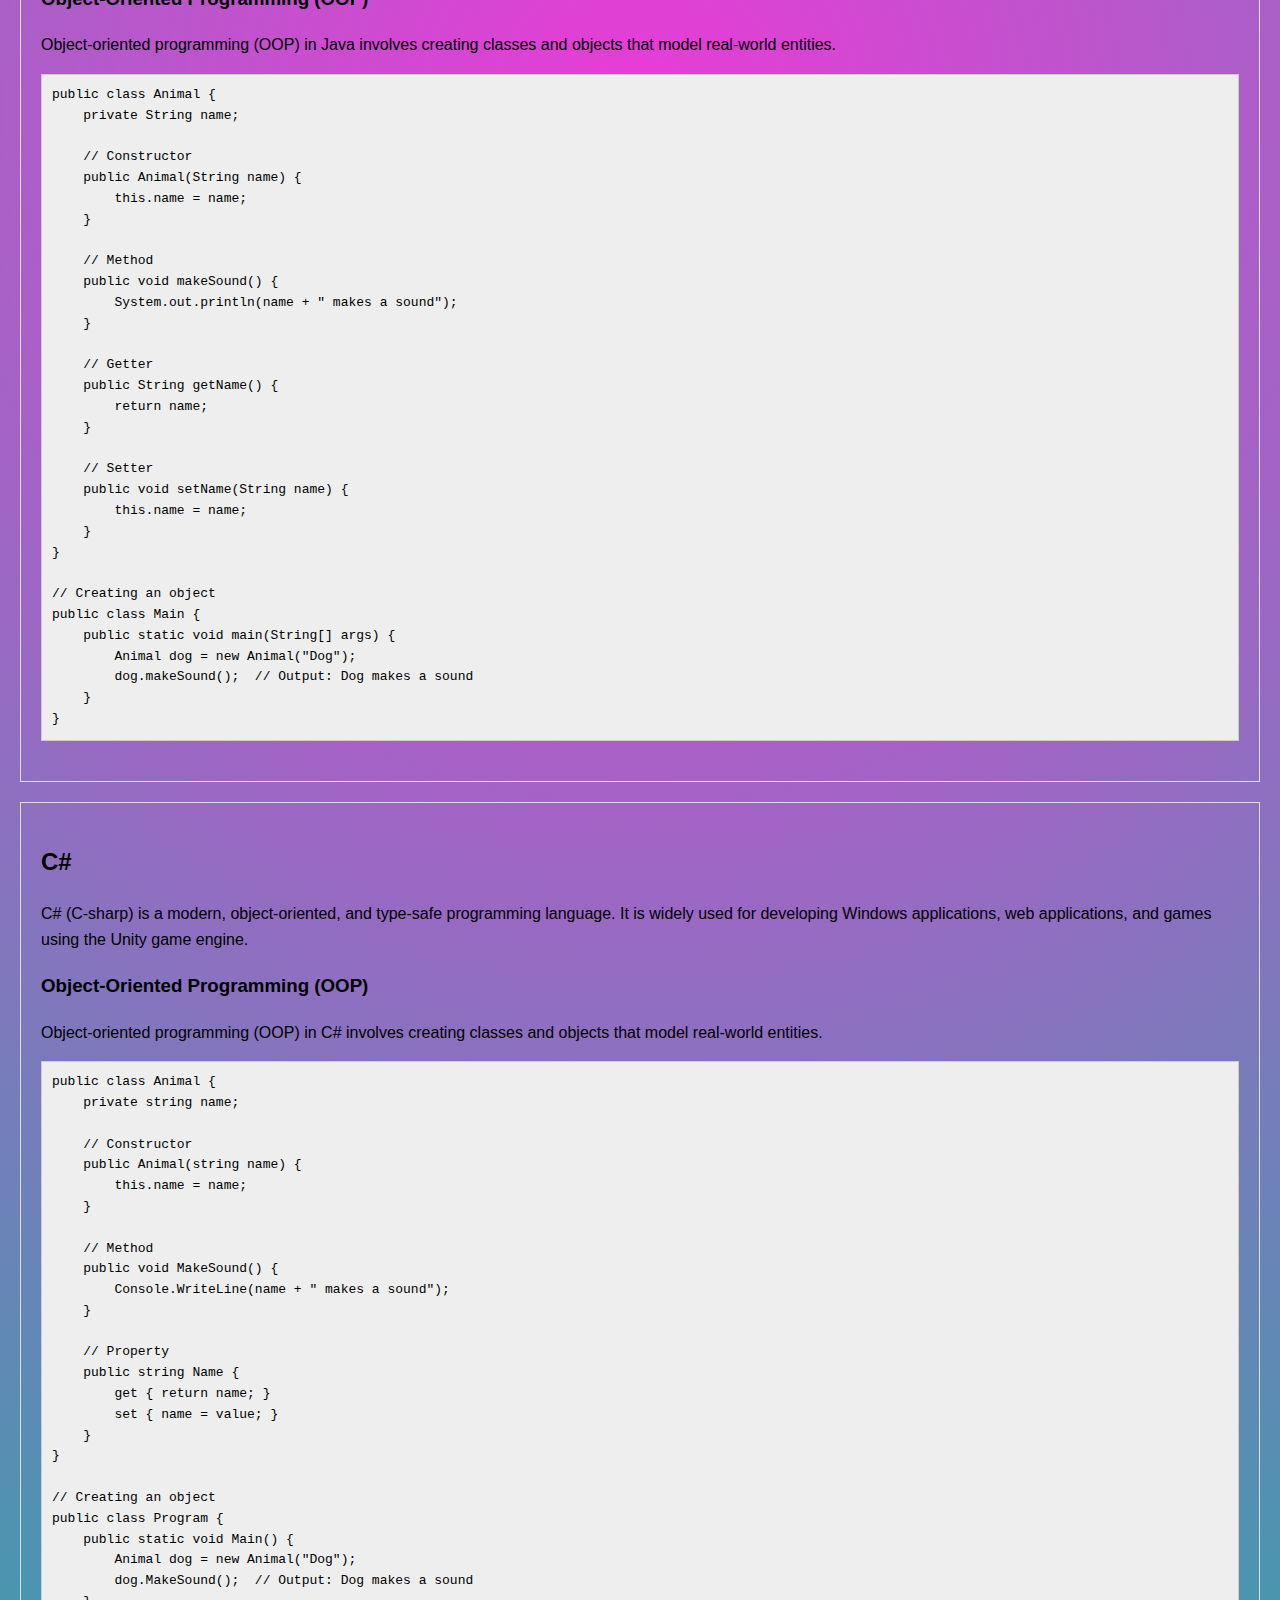
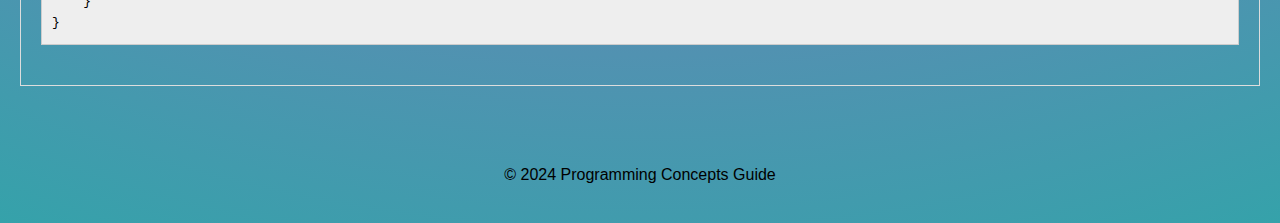
<file: things.html>
<!DOCTYPE html>
<html lang="en">
<head>
    <meta charset="UTF-8">
    <meta name="viewport" content="width=device-width, initial-scale=1.0">
    <title>Programming Concepts</title>
    <link rel="stylesheet" href="all.css">
</head>
<body>
    <header>
        <h1>Programming Concepts: Modules, Libraries, and OOP</h1>
    </header>
    <nav>
        <ul>
            <li><a href="#python">Python</a></li>
            <li><a href="#javascript">JavaScript</a></li>
            <li><a href="#java">Java</a></li>
            <li><a href="#csharp">C#</a></li>
        </ul>
    </nav>
    <main>
        <section id="python">
            <h2>Python</h2>
            <p>Python is a high-level, interpreted programming language known for its readability and simplicity. It's widely used for web development, data analysis, artificial intelligence, scientific computing, and more.</p>
            <article>
                <h3>Modules and Libraries</h3>
                <p>Modules and libraries in Python are collections of pre-written code that you can import and use in your programs to avoid writing code from scratch.</p>
                <pre><code># Importing a module
import math

print(math.sqrt(16))  # Output: 4.0

# Using a library
import requests

response = requests.get('https://api.example.com')
print(response.status_code)</code></pre>
            </article>
        </section>
        
        <section id="javascript">
            <h2>JavaScript</h2>
            <p>JavaScript is a versatile, high-level programming language primarily used for web development. It enables interactive web pages and is an essential part of web applications, alongside HTML and CSS.</p>
            <article>
                <h3>DOM Manipulations</h3>
                <p>DOM (Document Object Model) manipulations allow JavaScript to dynamically change the content, structure, and style of a web page.</p>
                <pre><code>// Selecting an element
let element = document.getElementById('myElement');

// Changing content
element.innerHTML = 'Hello, World!';

// Changing style
element.style.color = 'blue';

// Adding an event listener
element.addEventListener('click', function() {
    alert('Element clicked!');
});</code></pre>
            </article>
        </section>
        
        <section id="java">
            <h2>Java</h2>
            <p>Java is a high-level, class-based, object-oriented programming language that is designed to have as few implementation dependencies as possible. It's widely used for building enterprise-scale applications.</p>
            <article>
                <h3>Object-Oriented Programming (OOP)</h3>
                <p>Object-oriented programming (OOP) in Java involves creating classes and objects that model real-world entities.</p>
                <pre><code>public class Animal {
    private String name;
    
    // Constructor
    public Animal(String name) {
        this.name = name;
    }
    
    // Method
    public void makeSound() {
        System.out.println(name + " makes a sound");
    }
    
    // Getter
    public String getName() {
        return name;
    }
    
    // Setter
    public void setName(String name) {
        this.name = name;
    }
}

// Creating an object
public class Main {
    public static void main(String[] args) {
        Animal dog = new Animal("Dog");
        dog.makeSound();  // Output: Dog makes a sound
    }
}</code></pre>
            </article>
        </section>
        
        <section id="csharp">
            <h2>C#</h2>
            <p>C# (C-sharp) is a modern, object-oriented, and type-safe programming language. It is widely used for developing Windows applications, web applications, and games using the Unity game engine.</p>
            <article>
                <h3>Object-Oriented Programming (OOP)</h3>
                <p>Object-oriented programming (OOP) in C# involves creating classes and objects that model real-world entities.</p>
                <pre><code>public class Animal {
    private string name;
    
    // Constructor
    public Animal(string name) {
        this.name = name;
    }
    
    // Method
    public void MakeSound() {
        Console.WriteLine(name + " makes a sound");
    }
    
    // Property
    public string Name {
        get { return name; }
        set { name = value; }
    }
}

// Creating an object
public class Program {
    public static void Main() {
        Animal dog = new Animal("Dog");
        dog.MakeSound();  // Output: Dog makes a sound
    }
}</code></pre>
            </article>
        </section>
    </main>
    <footer>
        <p>&copy; 2024 Programming Concepts Guide</p>
    </footer>
</body>
</html>
</file>
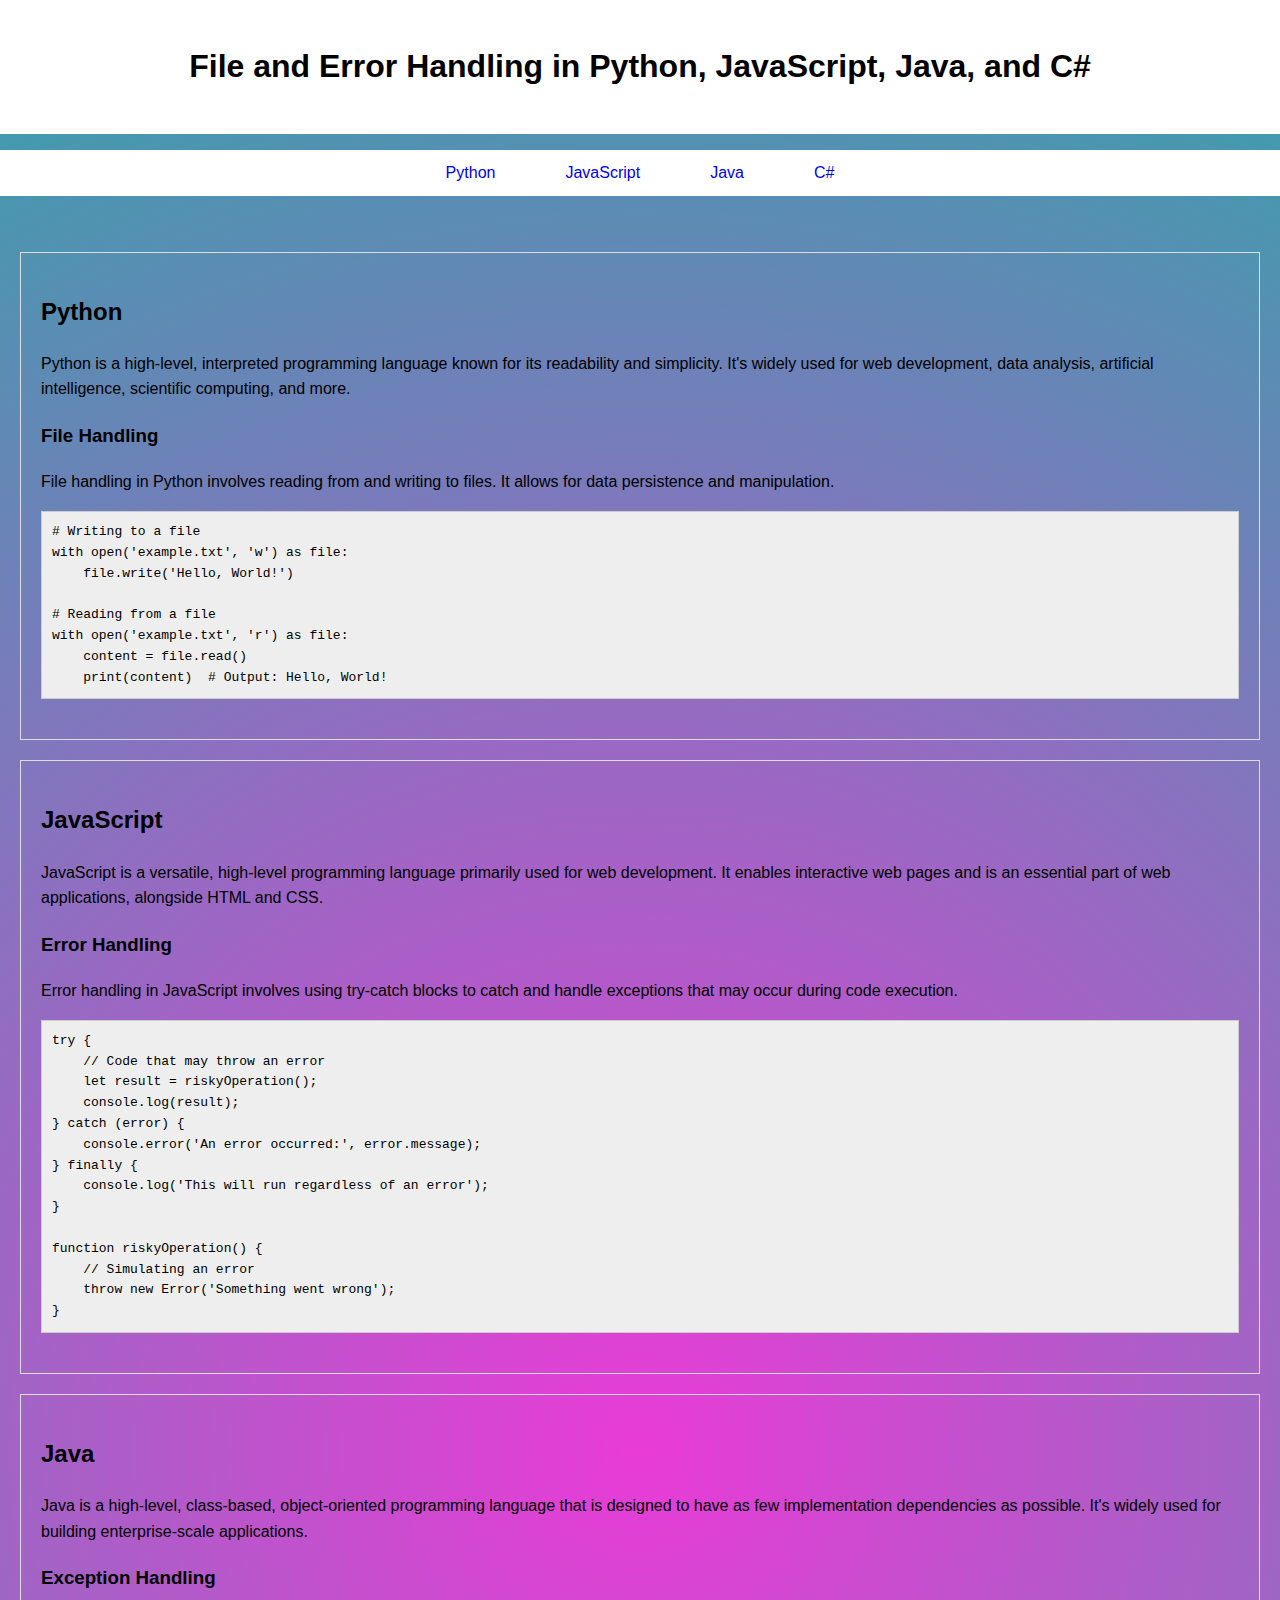
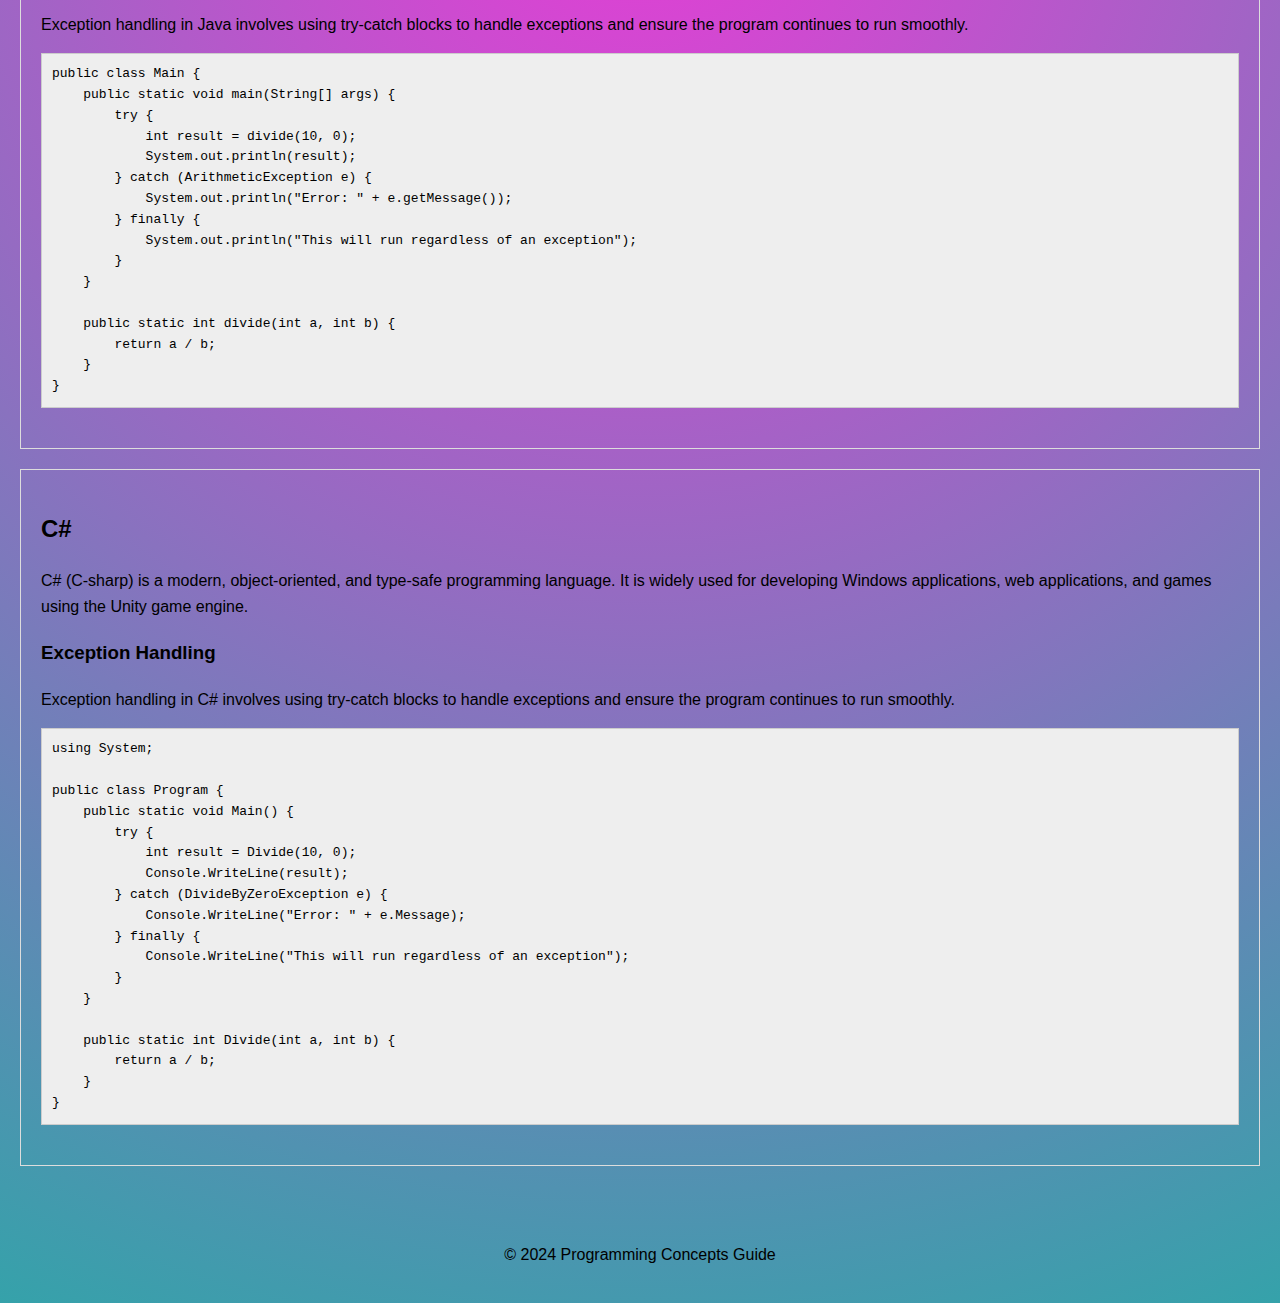
<file: things2.html>
<!DOCTYPE html>
<html lang="en">
<head>
    <meta charset="UTF-8">
    <meta name="viewport" content="width=device-width, initial-scale=1.0">
    <title>Programming Concepts: File and Error Handling</title>
    <link rel="stylesheet" href="all.css">
</head>
<body>
    <header>
        <h1>File and Error Handling in Python, JavaScript, Java, and C#</h1>
    </header>
    <nav>
        <ul>
            <li><a href="#python">Python</a></li>
            <li><a href="#javascript">JavaScript</a></li>
            <li><a href="#java">Java</a></li>
            <li><a href="#csharp">C#</a></li>
        </ul>
    </nav>
    <main>
        <section id="python">
            <h2>Python</h2>
            <p>Python is a high-level, interpreted programming language known for its readability and simplicity. It's widely used for web development, data analysis, artificial intelligence, scientific computing, and more.</p>
            <article>
                <h3>File Handling</h3>
                <p>File handling in Python involves reading from and writing to files. It allows for data persistence and manipulation.</p>
                <pre><code># Writing to a file
with open('example.txt', 'w') as file:
    file.write('Hello, World!')

# Reading from a file
with open('example.txt', 'r') as file:
    content = file.read()
    print(content)  # Output: Hello, World!</code></pre>
            </article>
        </section>
        
        <section id="javascript">
            <h2>JavaScript</h2>
            <p>JavaScript is a versatile, high-level programming language primarily used for web development. It enables interactive web pages and is an essential part of web applications, alongside HTML and CSS.</p>
            <article>
                <h3>Error Handling</h3>
                <p>Error handling in JavaScript involves using try-catch blocks to catch and handle exceptions that may occur during code execution.</p>
                <pre><code>try {
    // Code that may throw an error
    let result = riskyOperation();
    console.log(result);
} catch (error) {
    console.error('An error occurred:', error.message);
} finally {
    console.log('This will run regardless of an error');
}

function riskyOperation() {
    // Simulating an error
    throw new Error('Something went wrong');
}</code></pre>
            </article>
        </section>
        
        <section id="java">
            <h2>Java</h2>
            <p>Java is a high-level, class-based, object-oriented programming language that is designed to have as few implementation dependencies as possible. It's widely used for building enterprise-scale applications.</p>
            <article>
                <h3>Exception Handling</h3>
                <p>Exception handling in Java involves using try-catch blocks to handle exceptions and ensure the program continues to run smoothly.</p>
                <pre><code>public class Main {
    public static void main(String[] args) {
        try {
            int result = divide(10, 0);
            System.out.println(result);
        } catch (ArithmeticException e) {
            System.out.println("Error: " + e.getMessage());
        } finally {
            System.out.println("This will run regardless of an exception");
        }
    }

    public static int divide(int a, int b) {
        return a / b;
    }
}</code></pre>
            </article>
        </section>
        
        <section id="csharp">
            <h2>C#</h2>
            <p>C# (C-sharp) is a modern, object-oriented, and type-safe programming language. It is widely used for developing Windows applications, web applications, and games using the Unity game engine.</p>
            <article>
                <h3>Exception Handling</h3>
                <p>Exception handling in C# involves using try-catch blocks to handle exceptions and ensure the program continues to run smoothly.</p>
                <pre><code>using System;

public class Program {
    public static void Main() {
        try {
            int result = Divide(10, 0);
            Console.WriteLine(result);
        } catch (DivideByZeroException e) {
            Console.WriteLine("Error: " + e.Message);
        } finally {
            Console.WriteLine("This will run regardless of an exception");
        }
    }

    public static int Divide(int a, int b) {
        return a / b;
    }
}</code></pre>
            </article>
        </section>
    </main>
    <footer>
        <p>&copy; 2024 Programming Concepts Guide</p>
    </footer>
</body>
</html>
</file>
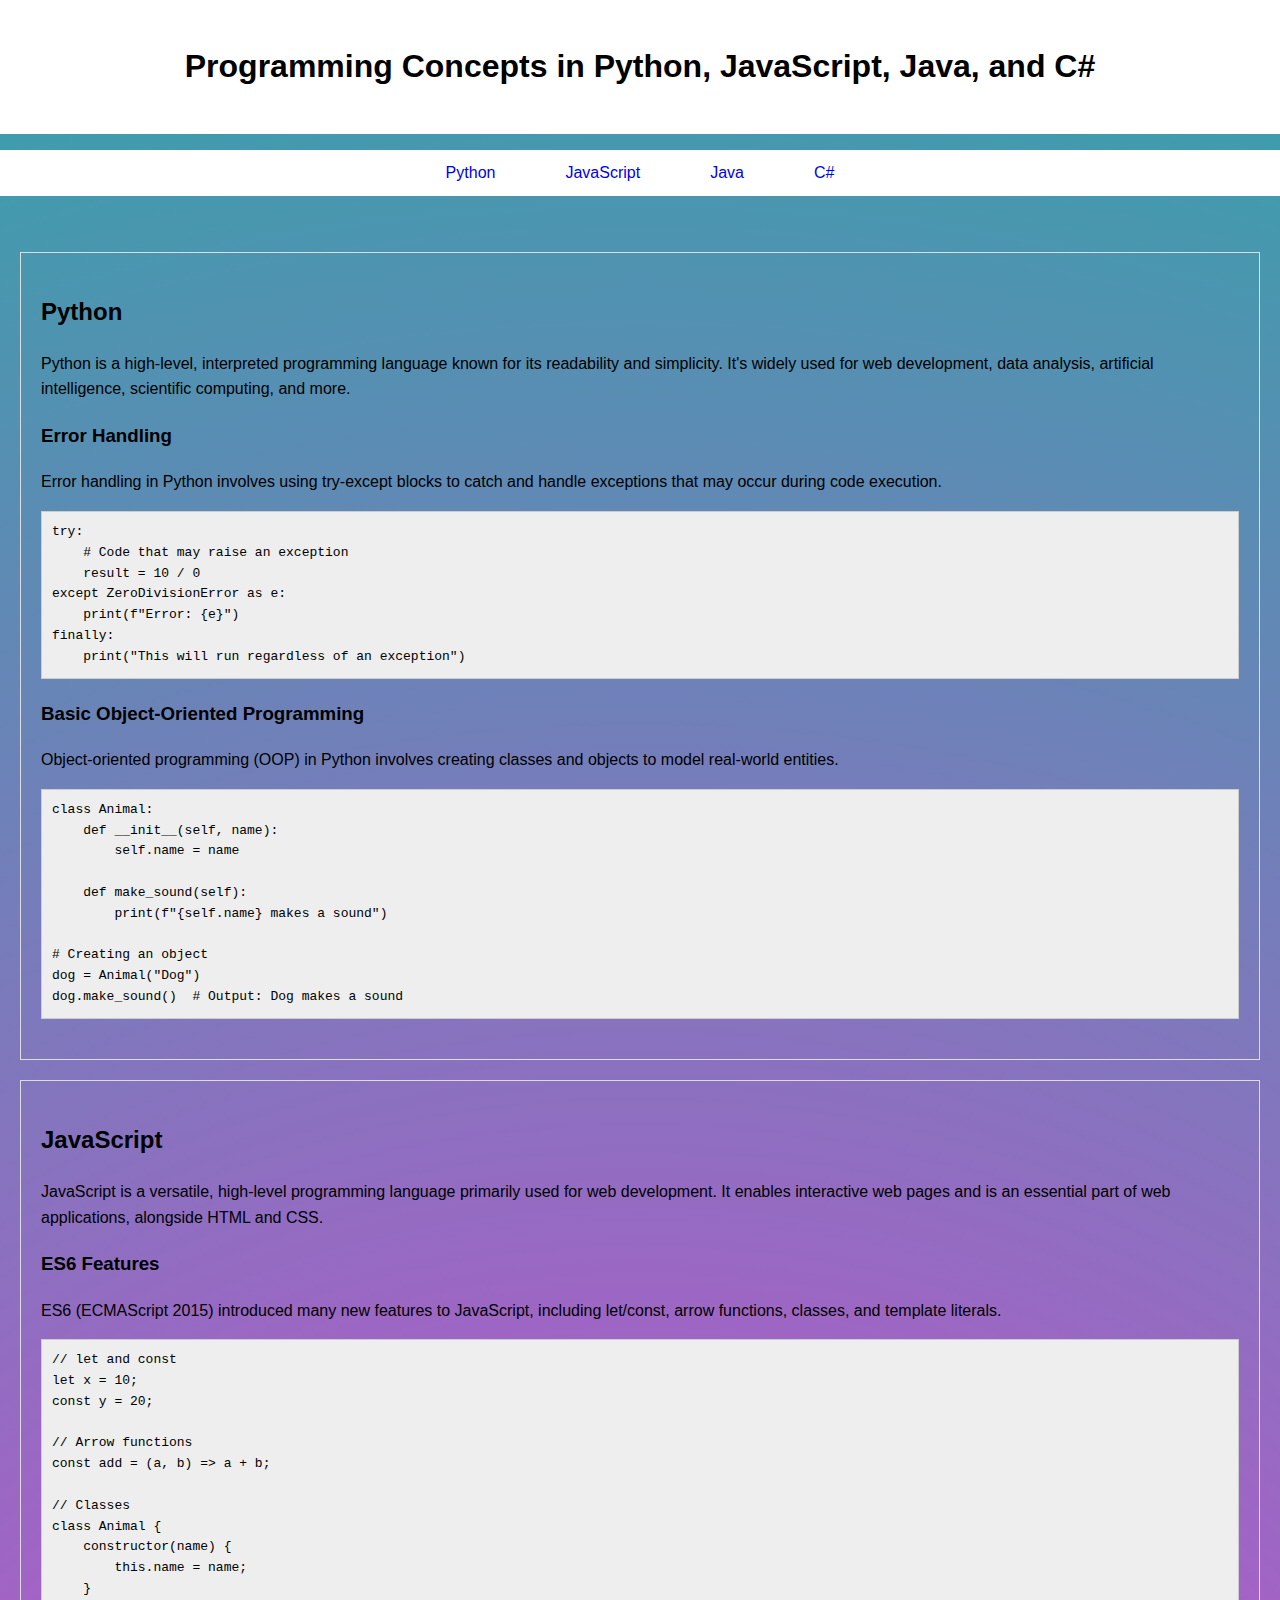
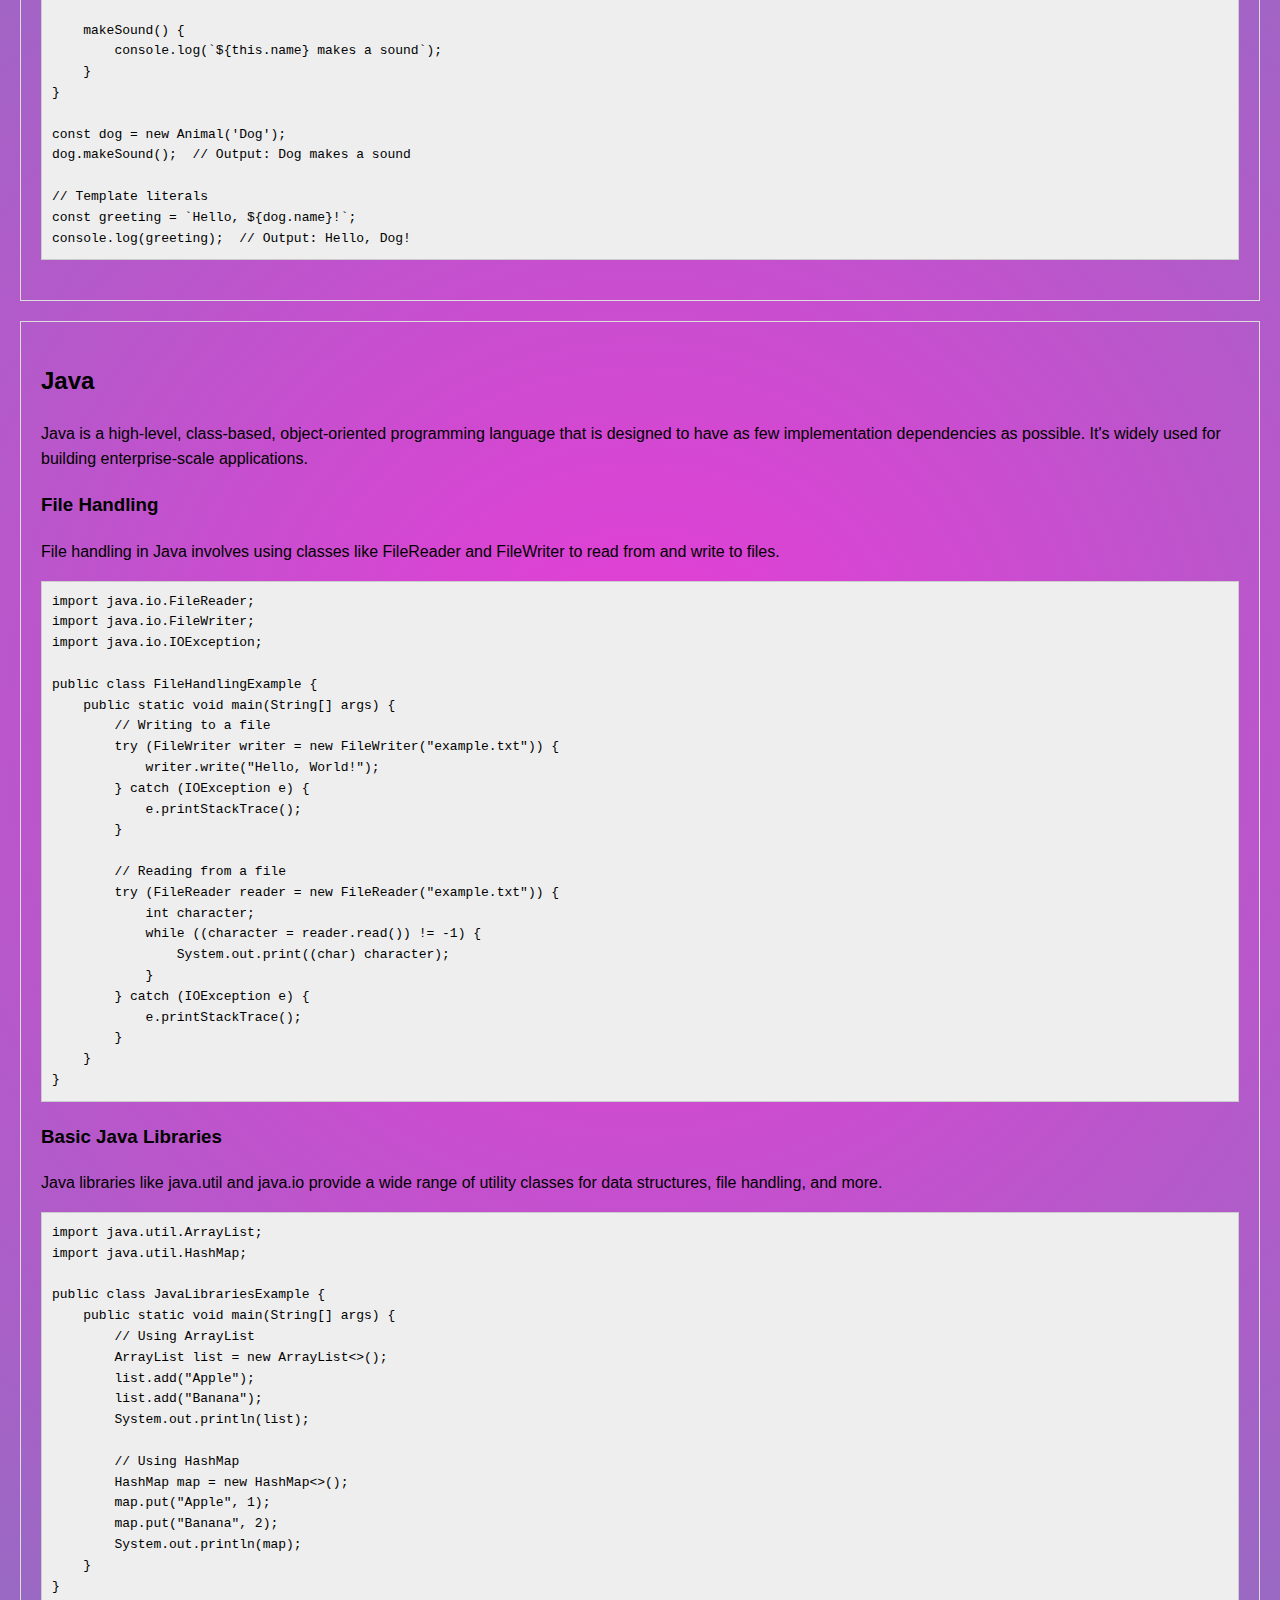
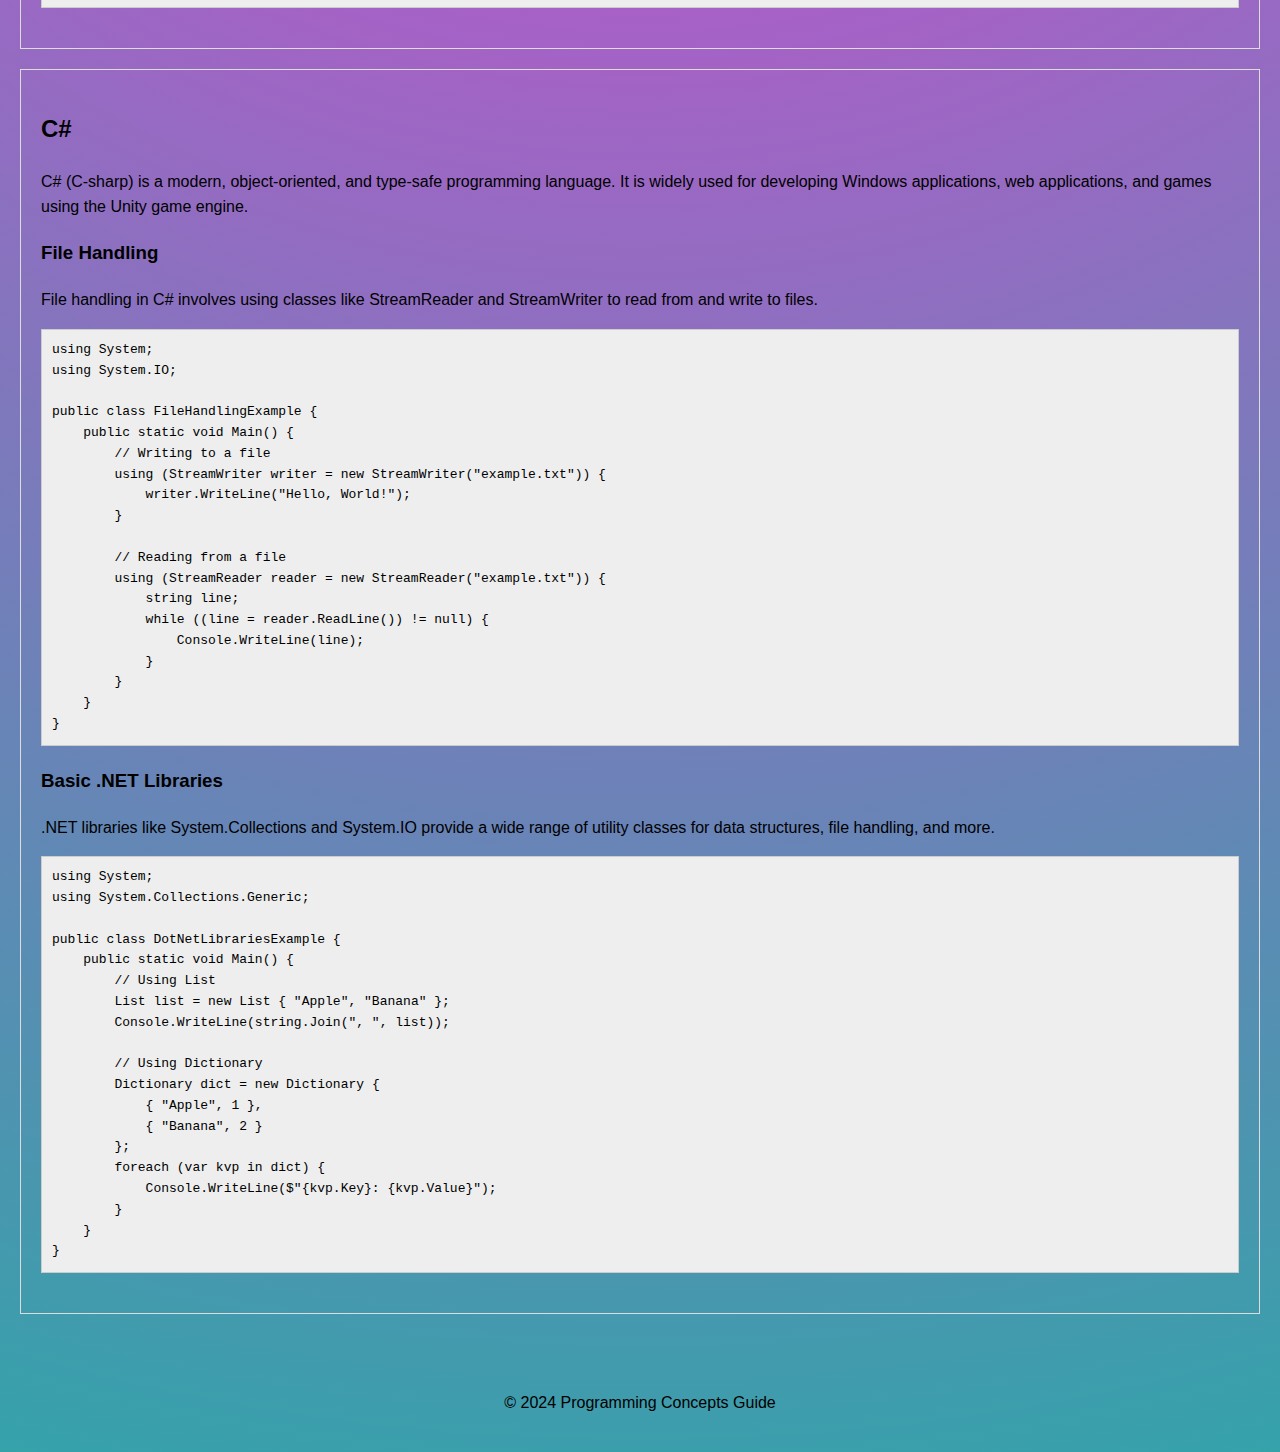
<file: things3.html>
<!DOCTYPE html>
<html lang="en">
<head>
    <meta charset="UTF-8">
    <meta name="viewport" content="width=device-width, initial-scale=1.0">
    <title>Programming Concepts: Error Handling, OOP, ES6, and Libraries</title>
    <link rel="stylesheet" href="all.css">
</head>
<body>
    <header>
        <h1>Programming Concepts in Python, JavaScript, Java, and C#</h1>
    </header>
    <nav>
        <ul>
            <li><a href="#python">Python</a></li>
            <li><a href="#javascript">JavaScript</a></li>
            <li><a href="#java">Java</a></li>
            <li><a href="#csharp">C#</a></li>
        </ul>
    </nav>
    <main>
        <section id="python">
            <h2>Python</h2>
            <p>Python is a high-level, interpreted programming language known for its readability and simplicity. It's widely used for web development, data analysis, artificial intelligence, scientific computing, and more.</p>
            <article>
                <h3>Error Handling</h3>
                <p>Error handling in Python involves using try-except blocks to catch and handle exceptions that may occur during code execution.</p>
                <pre><code>try:
    # Code that may raise an exception
    result = 10 / 0
except ZeroDivisionError as e:
    print(f"Error: {e}")
finally:
    print("This will run regardless of an exception")</code></pre>
            </article>
            <article>
                <h3>Basic Object-Oriented Programming</h3>
                <p>Object-oriented programming (OOP) in Python involves creating classes and objects to model real-world entities.</p>
                <pre><code>class Animal:
    def __init__(self, name):
        self.name = name

    def make_sound(self):
        print(f"{self.name} makes a sound")

# Creating an object
dog = Animal("Dog")
dog.make_sound()  # Output: Dog makes a sound</code></pre>
            </article>
        </section>
        
        <section id="javascript">
            <h2>JavaScript</h2>
            <p>JavaScript is a versatile, high-level programming language primarily used for web development. It enables interactive web pages and is an essential part of web applications, alongside HTML and CSS.</p>
            <article>
                <h3>ES6 Features</h3>
                <p>ES6 (ECMAScript 2015) introduced many new features to JavaScript, including let/const, arrow functions, classes, and template literals.</p>
                <pre><code>// let and const
let x = 10;
const y = 20;

// Arrow functions
const add = (a, b) => a + b;

// Classes
class Animal {
    constructor(name) {
        this.name = name;
    }

    makeSound() {
        console.log(`${this.name} makes a sound`);
    }
}

const dog = new Animal('Dog');
dog.makeSound();  // Output: Dog makes a sound

// Template literals
const greeting = `Hello, ${dog.name}!`;
console.log(greeting);  // Output: Hello, Dog!</code></pre>
            </article>
        </section>
        
        <section id="java">
            <h2>Java</h2>
            <p>Java is a high-level, class-based, object-oriented programming language that is designed to have as few implementation dependencies as possible. It's widely used for building enterprise-scale applications.</p>
            <article>
                <h3>File Handling</h3>
                <p>File handling in Java involves using classes like FileReader and FileWriter to read from and write to files.</p>
                <pre><code>import java.io.FileReader;
import java.io.FileWriter;
import java.io.IOException;

public class FileHandlingExample {
    public static void main(String[] args) {
        // Writing to a file
        try (FileWriter writer = new FileWriter("example.txt")) {
            writer.write("Hello, World!");
        } catch (IOException e) {
            e.printStackTrace();
        }

        // Reading from a file
        try (FileReader reader = new FileReader("example.txt")) {
            int character;
            while ((character = reader.read()) != -1) {
                System.out.print((char) character);
            }
        } catch (IOException e) {
            e.printStackTrace();
        }
    }
}</code></pre>
            </article>
            <article>
                <h3>Basic Java Libraries</h3>
                <p>Java libraries like java.util and java.io provide a wide range of utility classes for data structures, file handling, and more.</p>
                <pre><code>import java.util.ArrayList;
import java.util.HashMap;

public class JavaLibrariesExample {
    public static void main(String[] args) {
        // Using ArrayList
        ArrayList<String> list = new ArrayList<>();
        list.add("Apple");
        list.add("Banana");
        System.out.println(list);

        // Using HashMap
        HashMap<String, Integer> map = new HashMap<>();
        map.put("Apple", 1);
        map.put("Banana", 2);
        System.out.println(map);
    }
}</code></pre>
            </article>
        </section>
        
        <section id="csharp">
            <h2>C#</h2>
            <p>C# (C-sharp) is a modern, object-oriented, and type-safe programming language. It is widely used for developing Windows applications, web applications, and games using the Unity game engine.</p>
            <article>
                <h3>File Handling</h3>
                <p>File handling in C# involves using classes like StreamReader and StreamWriter to read from and write to files.</p>
                <pre><code>using System;
using System.IO;

public class FileHandlingExample {
    public static void Main() {
        // Writing to a file
        using (StreamWriter writer = new StreamWriter("example.txt")) {
            writer.WriteLine("Hello, World!");
        }

        // Reading from a file
        using (StreamReader reader = new StreamReader("example.txt")) {
            string line;
            while ((line = reader.ReadLine()) != null) {
                Console.WriteLine(line);
            }
        }
    }
}</code></pre>
            </article>
            <article>
                <h3>Basic .NET Libraries</h3>
                <p>.NET libraries like System.Collections and System.IO provide a wide range of utility classes for data structures, file handling, and more.</p>
                <pre><code>using System;
using System.Collections.Generic;

public class DotNetLibrariesExample {
    public static void Main() {
        // Using List
        List<string> list = new List<string> { "Apple", "Banana" };
        Console.WriteLine(string.Join(", ", list));

        // Using Dictionary
        Dictionary<string, int> dict = new Dictionary<string, int> {
            { "Apple", 1 },
            { "Banana", 2 }
        };
        foreach (var kvp in dict) {
            Console.WriteLine($"{kvp.Key}: {kvp.Value}");
        }
    }
}</code></pre>
            </article>
        </section>
    </main>
    <footer>
        <p>&copy; 2024 Programming Concepts Guide</p>
    </footer>
</body>
</html>
</file>
<file: styles.css>
html{
        background: radial-gradient(circle, rgb(233, 59, 215), rgb(53, 162, 170));
    }
h1{
    padding-top: 30px;
    text-align: center;

 
}
p{
    text-align: center;
    font-size: large;
    padding-bottom: 20px;
}
.btn{
    text-align: center;
    padding: 10px 25px;
    color: rgb(247, 243, 243);
    font-size: medium;
    font-family:'Times New Roman', Times, serif;
    background-color: black;
    font-weight: 400;
    border-color: white;
    cursor: pointer;
}
.btn:hover{
    background-color: rgb(105, 92, 204);
}
.first{
    margin-top: 10vh;
    padding: 5%;
    border: 7px solid black;
    display: flex;
    flex-direction: column;
    justify-content: center;
    align-items: center;

}
 body{
    display: flex;
    justify-content: center;
    flex-direction: column;
    align-items: center;
    padding: 40px 60px;
 }
</file>
<file: all.css>
html{
    background: radial-gradient(circle, rgb(233, 59, 215), rgb(53, 162, 170));
}
body {
font-family: Arial, sans-serif;
line-height: 1.6;
margin: 0;
padding: 0;

}

header {
background: #fff;

padding: 20px 0;
text-align: center;
}

nav ul {
list-style: none;
padding: 0;
display: flex;
justify-content: center;
background: #fff;
}

nav ul li {
margin: 0 15px;
}

nav ul li a {
text-decoration: none;

padding: 10px 20px;
display: block;
}

nav ul li a:hover {
background: #555;
}

main {
padding: 20px;
}

section {

margin: 20px 0;
padding: 20px;
border: 1px solid #ddd;
}

article {
margin-bottom: 20px;
}

pre {
background: #eee;
padding: 10px;
border: 1px solid #ccc;
overflow-x: auto;
}

footer {
text-align: center;
padding: 20px;


}
</file>
